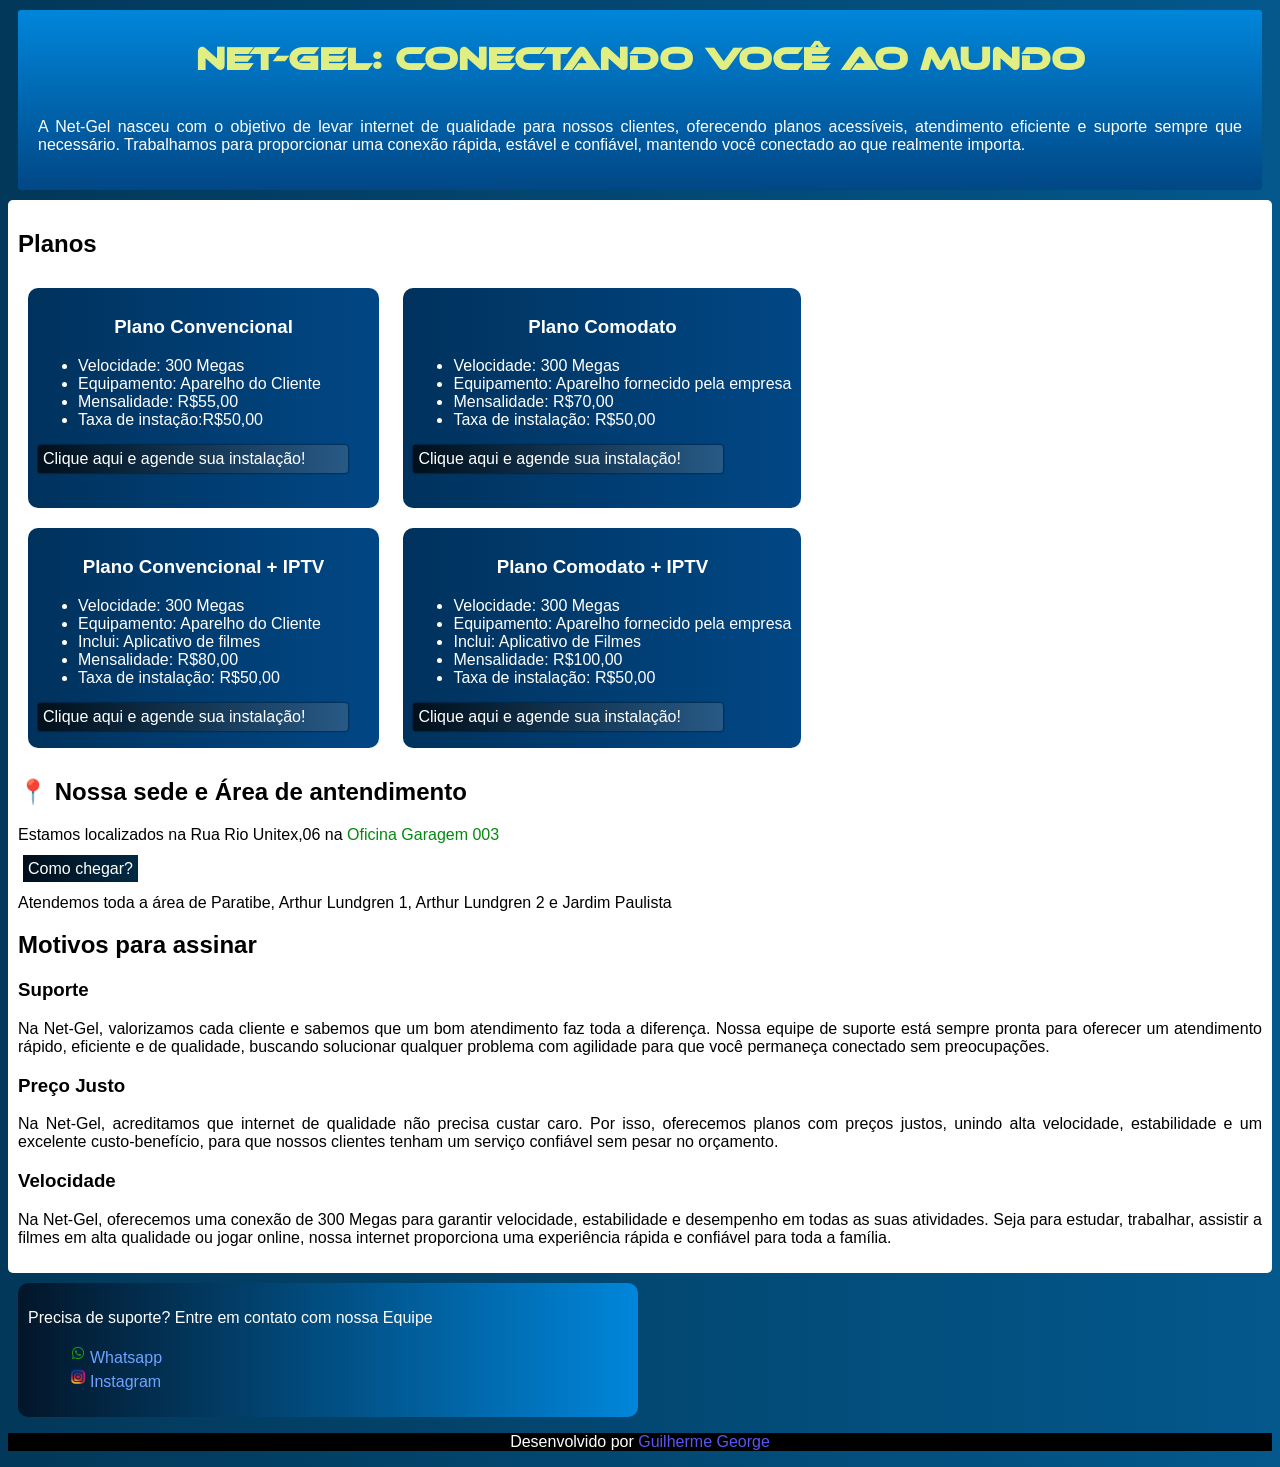
<file: index.html>
<!DOCTYPE html>
<html lang="pt-br">
<head>
    <meta charset="UTF-8">
    <meta name="viewport" content="width=device-width, initial-scale=1.0">
    <title>NetGel</title>
    <link rel="stylesheet" href="netgel01.css">
    <link rel="shortcut icon" href="favicon.ico" type="imagens/netgel.png">
    
</head>
<body>
    <header>
        <h1 style="color: #e1ee83;">Net-Gel: Conectando você ao mundo</h1>
        <p>A Net-Gel nasceu com o objetivo de levar internet de qualidade para nossos clientes, oferecendo planos acessíveis, atendimento eficiente e suporte sempre que necessário. Trabalhamos para proporcionar uma conexão rápida, estável e confiável, mantendo você conectado ao que realmente importa.</p>
    </header>
    <main>
        <h2>Planos</h2>
        <div class="convencional">
            <h3>Plano Convencional</h3>
            <ul>
                <li>Velocidade: 300 Megas</li>
                <li>Equipamento: Aparelho do Cliente</li>
                <li>Mensalidade: R$55,00</li>
                <li>Taxa de instação:R$50,00</li>
            </ul>
            <a href="https://wa.me/5581988212960" target="_blank">
                <p class="agendar">Clique aqui e agende sua instalação!</p>
            </a>
        </div>
        <div class="comodato">
            <h3>Plano Comodato</h3>
            <ul>
                <li>Velocidade: 300 Megas</li>
                <li>Equipamento: Aparelho fornecido pela empresa</li>
                <li>Mensalidade: R$70,00</li>
                <li>Taxa de instalação: R$50,00</li>
            </ul>
            <a href="https://wa.me/5581988212960" target="_blank">
                <p class="agendar">Clique aqui e agende sua instalação!</p>
            </a>
        </div> <br>
        <div class="convencional-iptv">
            <h3>Plano Convencional + IPTV</h3>
            <ul>
                <li>Velocidade: 300 Megas</li>
                <li>Equipamento: Aparelho do Cliente</li>
                <li>Inclui: Aplicativo de filmes</li>
                <li>Mensalidade: R$80,00</li>
                <li>Taxa de instalação: R$50,00</li>
            </ul>
            <a href="https://wa.me/5581988212960" target="_blank">
                <p class="agendar">Clique aqui e agende sua instalação!</p>
            </a>
        </div>
        <div class="comodato-iptv">
            <h3>Plano Comodato + IPTV</h3>
            <ul>
                <li>Velocidade: 300 Megas</li>
                <li>Equipamento: Aparelho fornecido pela empresa</li>
                <li>Inclui: Aplicativo de Filmes</li>
                <li>Mensalidade: R$100,00</li>
                <li>Taxa de instalação: R$50,00</li>
            </ul>
            <a href="https://wa.me/5581988212960" target="_blank">
                <p class="agendar">Clique aqui e agende sua instalação!</p>
            </a>
        </div>
        <h2>📍 Nossa sede e Área de antendimento</h2>
            <p>Estamos localizados na Rua Rio Unitex,06 na <a href="oficina.html" class="oficina">Oficina Garagem 003</a></p>
            <p><a href="https://www.google.com/maps/place/Oficina+Garagem+03+Centro+Automotivo/@-7.9380805,-34.9029855,17z/data=!3m1!4b1!4m6!3m5!1s0x7ab17014838fa37:0x67669727f932f3e9!8m2!3d-7.9380858!4d-34.9004106!16s%2Fg%2F11w9k8rzg8?entry=ttu&g_ep=EgoyMDI2MDcyMC4wIKXMDSoASAFQAw%3D%3D" target="_blank" class="localizacao">Como chegar?</a></p>
            <p>Atendemos toda a área de Paratibe, Arthur Lundgren 1, Arthur Lundgren 2 e Jardim Paulista</p>
       <h2>Motivos para assinar</h2>
            <h3>Suporte</h3>
            <p>Na Net-Gel, valorizamos cada cliente e sabemos que um bom atendimento faz toda a diferença. Nossa equipe de suporte está sempre pronta para oferecer um atendimento rápido, eficiente e de qualidade, buscando solucionar qualquer problema com agilidade para que você permaneça conectado sem preocupações.</p>
            <h3>Preço Justo</h3>
            <p>Na Net-Gel, acreditamos que internet de qualidade não precisa custar caro. Por isso, oferecemos planos com preços justos, unindo alta velocidade, estabilidade e um excelente custo-benefício, para que nossos clientes tenham um serviço confiável sem pesar no orçamento.</p>
            <h3>Velocidade</h3>
            <p>Na Net-Gel, oferecemos uma conexão de 300 Megas para garantir velocidade, estabilidade e desempenho em todas as suas atividades. Seja para estudar, trabalhar, assistir a filmes em alta qualidade ou jogar online, nossa internet proporciona uma experiência rápida e confiável para toda a família.</p>
    </main>
    <footer>
        <p>Precisa de suporte? Entre em contato com nossa Equipe</p>
        <ul class="contato">
            <li>
                <img src="imagens/icone.whatsapp.png" alt="icone-whatsap"><a href="https://wa.me/5581988212960" target="_blank" class="whatsapp">Whatsapp</a></img>
            </li>
            <li>
                <img src="imagens/icone-instagram.png" alt="icone-instagram"><a href="https://www.instagram.com/provedornetgel/" target="_blank">Instagram</a></img>
            </li>
        </ul>
    </footer>
    <p class="creditos">Desenvolvido por <a href="#">Guilherme George</a></p>
</body>
</html>
</file>
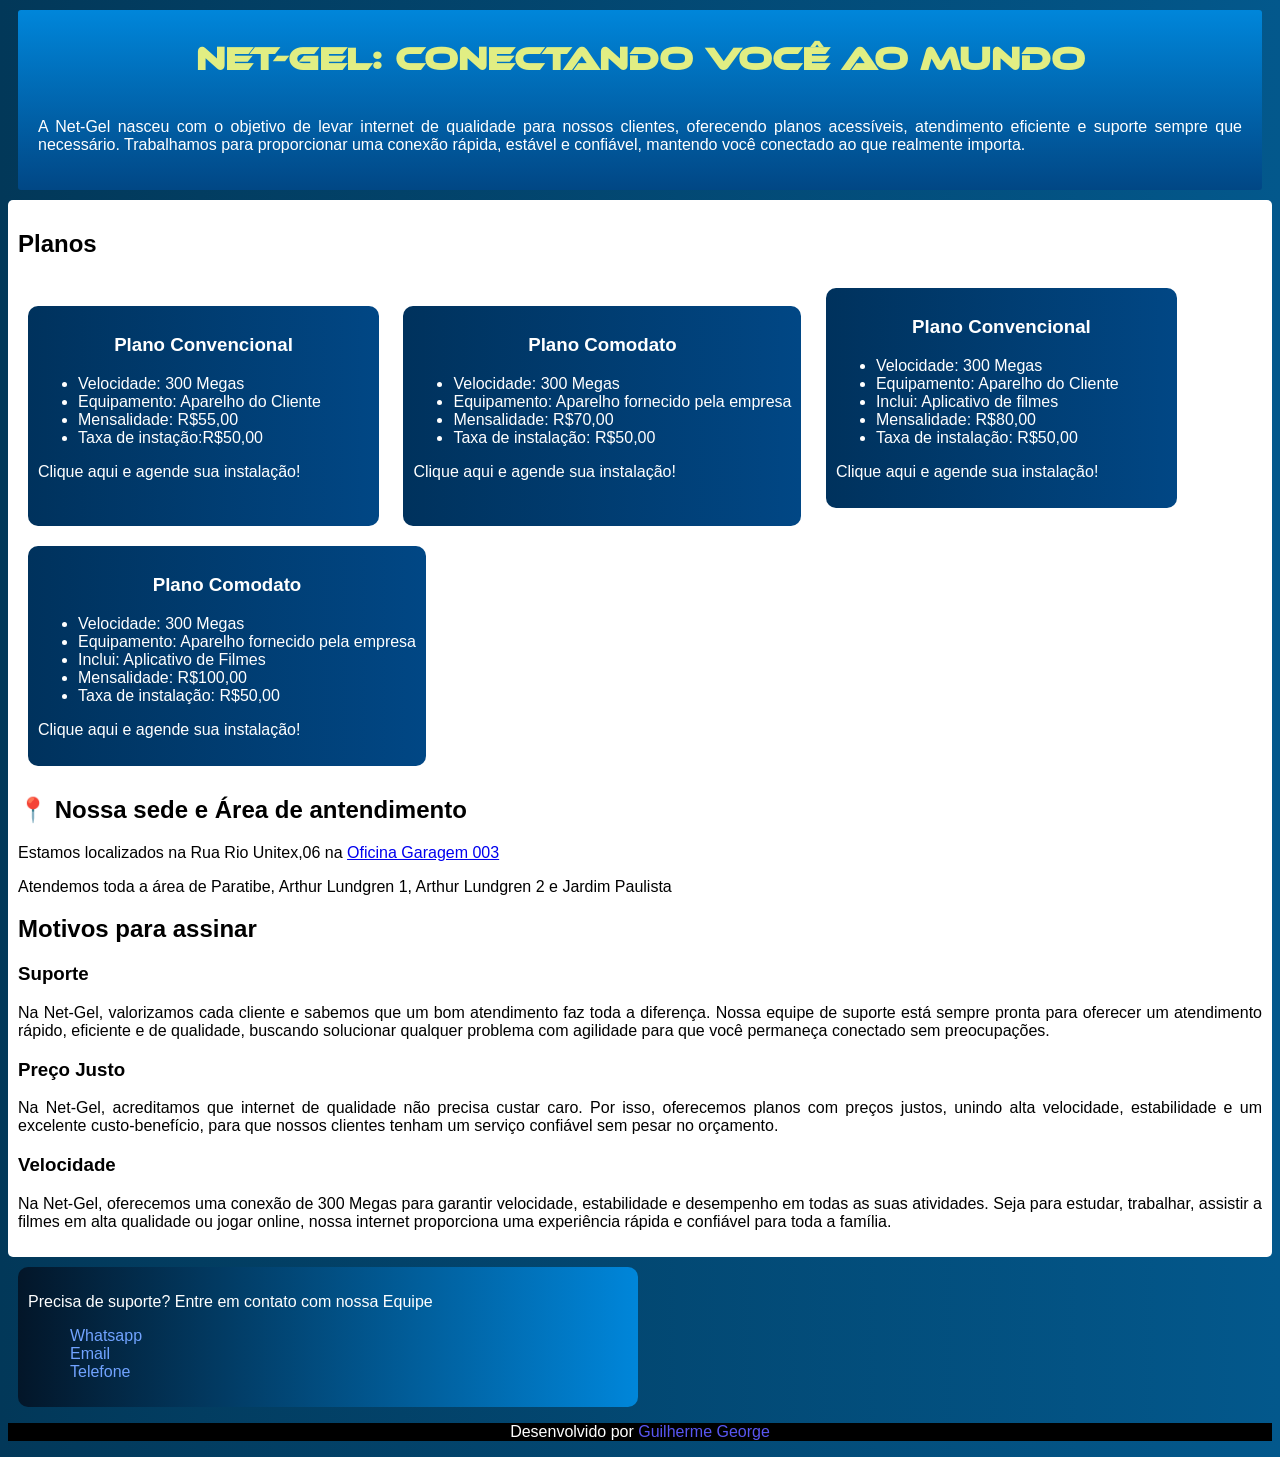
<file: index.html.html>
<!DOCTYPE html>
<html lang="pt-br">
<head>
    <meta charset="UTF-8">
    <meta name="viewport" content="width=device-width, initial-scale=1.0">
    <title>NetGel</title>
    <link rel="stylesheet" href="netgel01.css">
    
</head>
<body>
    <header>
        <h1 style="color: #e1ee83;">Net-Gel: Conectando você ao mundo</h1>
        <p>A Net-Gel nasceu com o objetivo de levar internet de qualidade para nossos clientes, oferecendo planos acessíveis, atendimento eficiente e suporte sempre que necessário. Trabalhamos para proporcionar uma conexão rápida, estável e confiável, mantendo você conectado ao que realmente importa.</p>
    </header>
    <main>
        <h2>Planos</h2>
        <div class="convencional">
            <h3>Plano Convencional</h3>
            <ul>
                <li>Velocidade: 300 Megas</li>
                <li>Equipamento: Aparelho do Cliente</li>
                <li>Mensalidade: R$55,00</li>
                <li>Taxa de instação:R$50,00</li>
            </ul>
            <a href="#">
                <p>Clique aqui e agende sua instalação!</p>
            </a>
        </div>
        <div class="comodato">
            <h3>Plano Comodato</h3>
            <ul>
                <li>Velocidade: 300 Megas</li>
                <li>Equipamento: Aparelho fornecido pela empresa</li>
                <li>Mensalidade: R$70,00</li>
                <li>Taxa de instalação: R$50,00</li>
            </ul>
            <a href="#">
                <p>Clique aqui e agende sua instalação!</p>
            </a>
        </div>
        <div class="convencional-iptv">
            <h3>Plano Convencional</h3>
            <ul>
                <li>Velocidade: 300 Megas</li>
                <li>Equipamento: Aparelho do Cliente</li>
                <li>Inclui: Aplicativo de filmes</li>
                <li>Mensalidade: R$80,00</li>
                <li>Taxa de instalação: R$50,00</li>
            </ul>
            <a href="#">
                <p>Clique aqui e agende sua instalação!</p>
            </a>
        </div>
        <div class="comodato-iptv">
            <h3>Plano Comodato</h3>
            <ul>
                <li>Velocidade: 300 Megas</li>
                <li>Equipamento: Aparelho fornecido pela empresa</li>
                <li>Inclui: Aplicativo de Filmes</li>
                <li>Mensalidade: R$100,00</li>
                <li>Taxa de instalação: R$50,00</li>
            </ul>
            <a href="#">
                <p>Clique aqui e agende sua instalação!</p>
            </a>
        </div>
        <h2>📍 Nossa sede e Área de antendimento</h2>
            <p>Estamos localizados na Rua Rio Unitex,06 na <a href="oficina.html">Oficina Garagem 003</a></p>
            <p>Atendemos toda a área de Paratibe, Arthur Lundgren 1, Arthur Lundgren 2 e Jardim Paulista</p>
       <h2>Motivos para assinar</h2>
            <h3>Suporte</h3>
            <p>Na Net-Gel, valorizamos cada cliente e sabemos que um bom atendimento faz toda a diferença. Nossa equipe de suporte está sempre pronta para oferecer um atendimento rápido, eficiente e de qualidade, buscando solucionar qualquer problema com agilidade para que você permaneça conectado sem preocupações.</p>
            <h3>Preço Justo</h3>
            <p>Na Net-Gel, acreditamos que internet de qualidade não precisa custar caro. Por isso, oferecemos planos com preços justos, unindo alta velocidade, estabilidade e um excelente custo-benefício, para que nossos clientes tenham um serviço confiável sem pesar no orçamento.</p>
            <h3>Velocidade</h3>
            <p>Na Net-Gel, oferecemos uma conexão de 300 Megas para garantir velocidade, estabilidade e desempenho em todas as suas atividades. Seja para estudar, trabalhar, assistir a filmes em alta qualidade ou jogar online, nossa internet proporciona uma experiência rápida e confiável para toda a família.</p>
    </main>
    <footer>
        <p>Precisa de suporte? Entre em contato com nossa Equipe</p>
        <ul>
            <li><a href="https://wa.me/81988212960" target="_blank">Whatsapp</a></li>
            <li><a href="mailto:provedornetgel@gmail.com" target="_blank">Email</a></li>
            <li><a href="#">Telefone</a></li>
        </ul>
    </footer>
    <p class="creditos">Desenvolvido por <a href="#">Guilherme George</a></p>
</body>
</html>
</file>
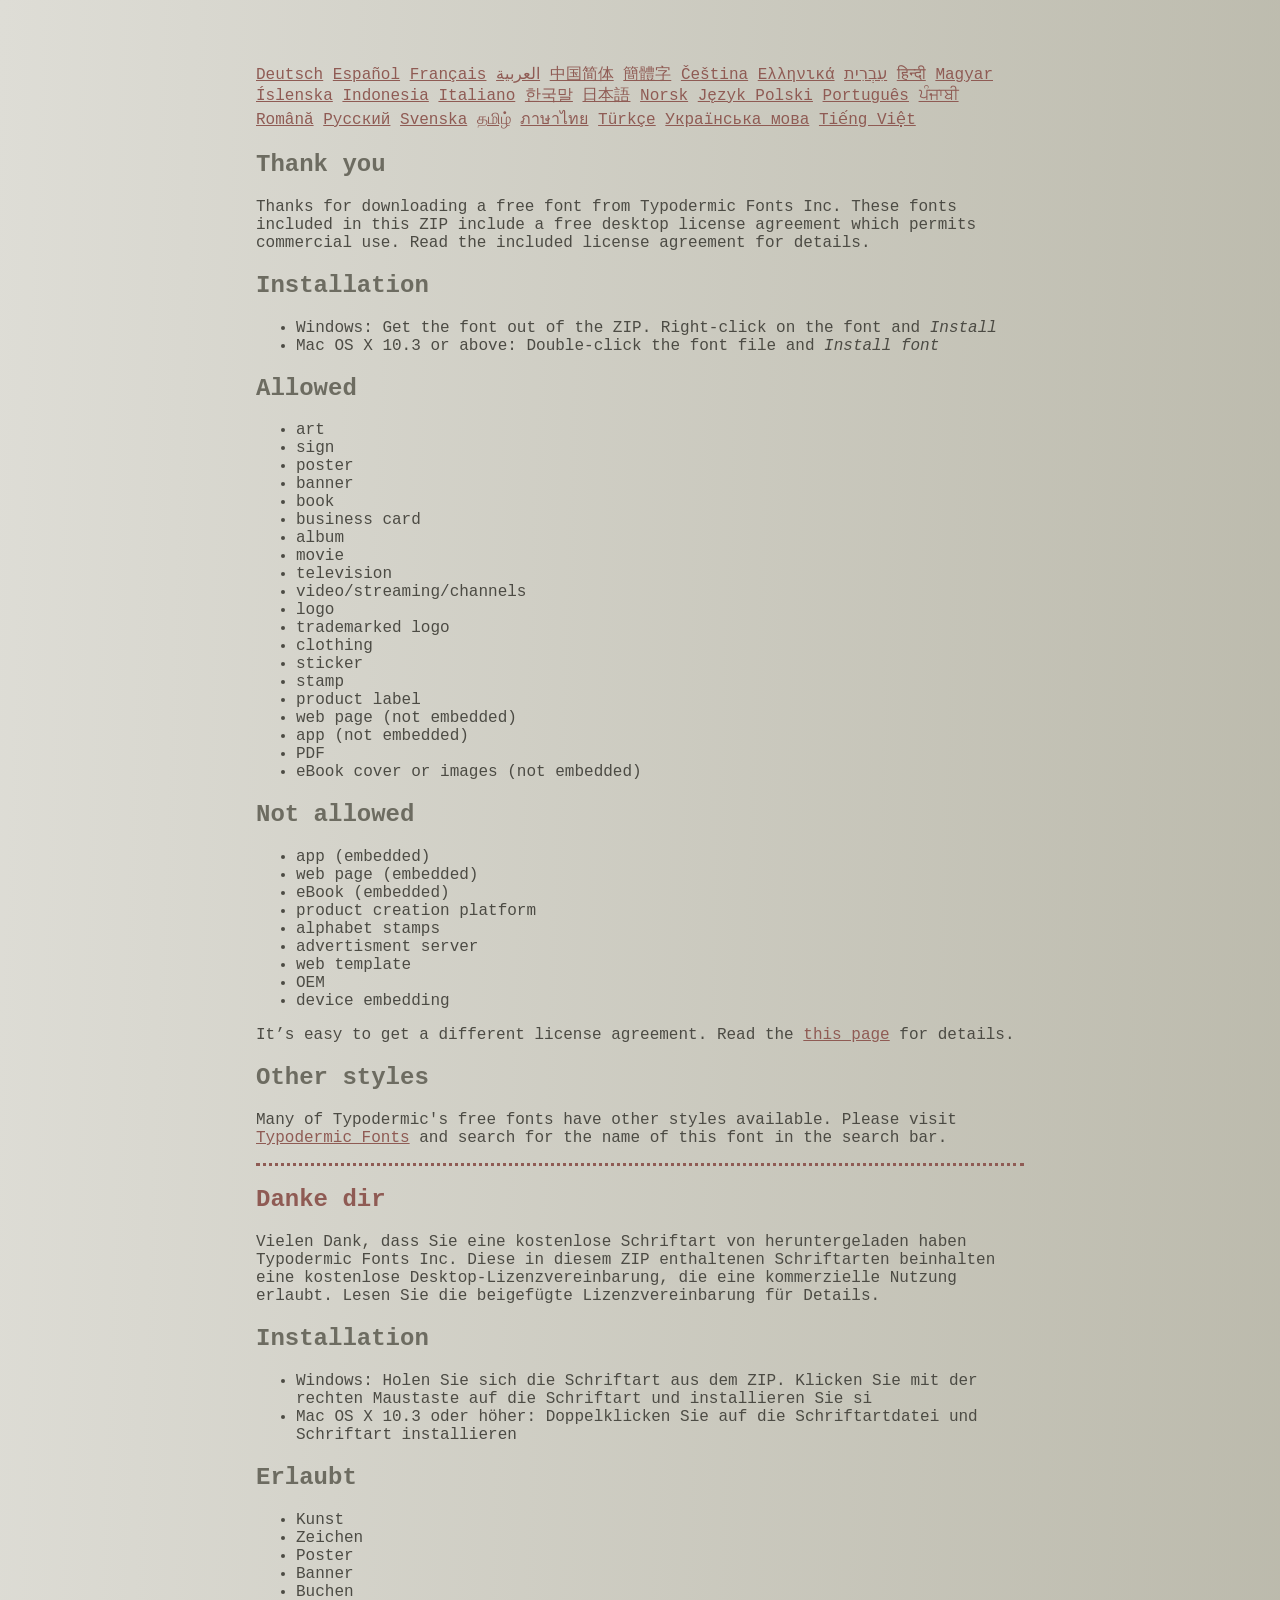
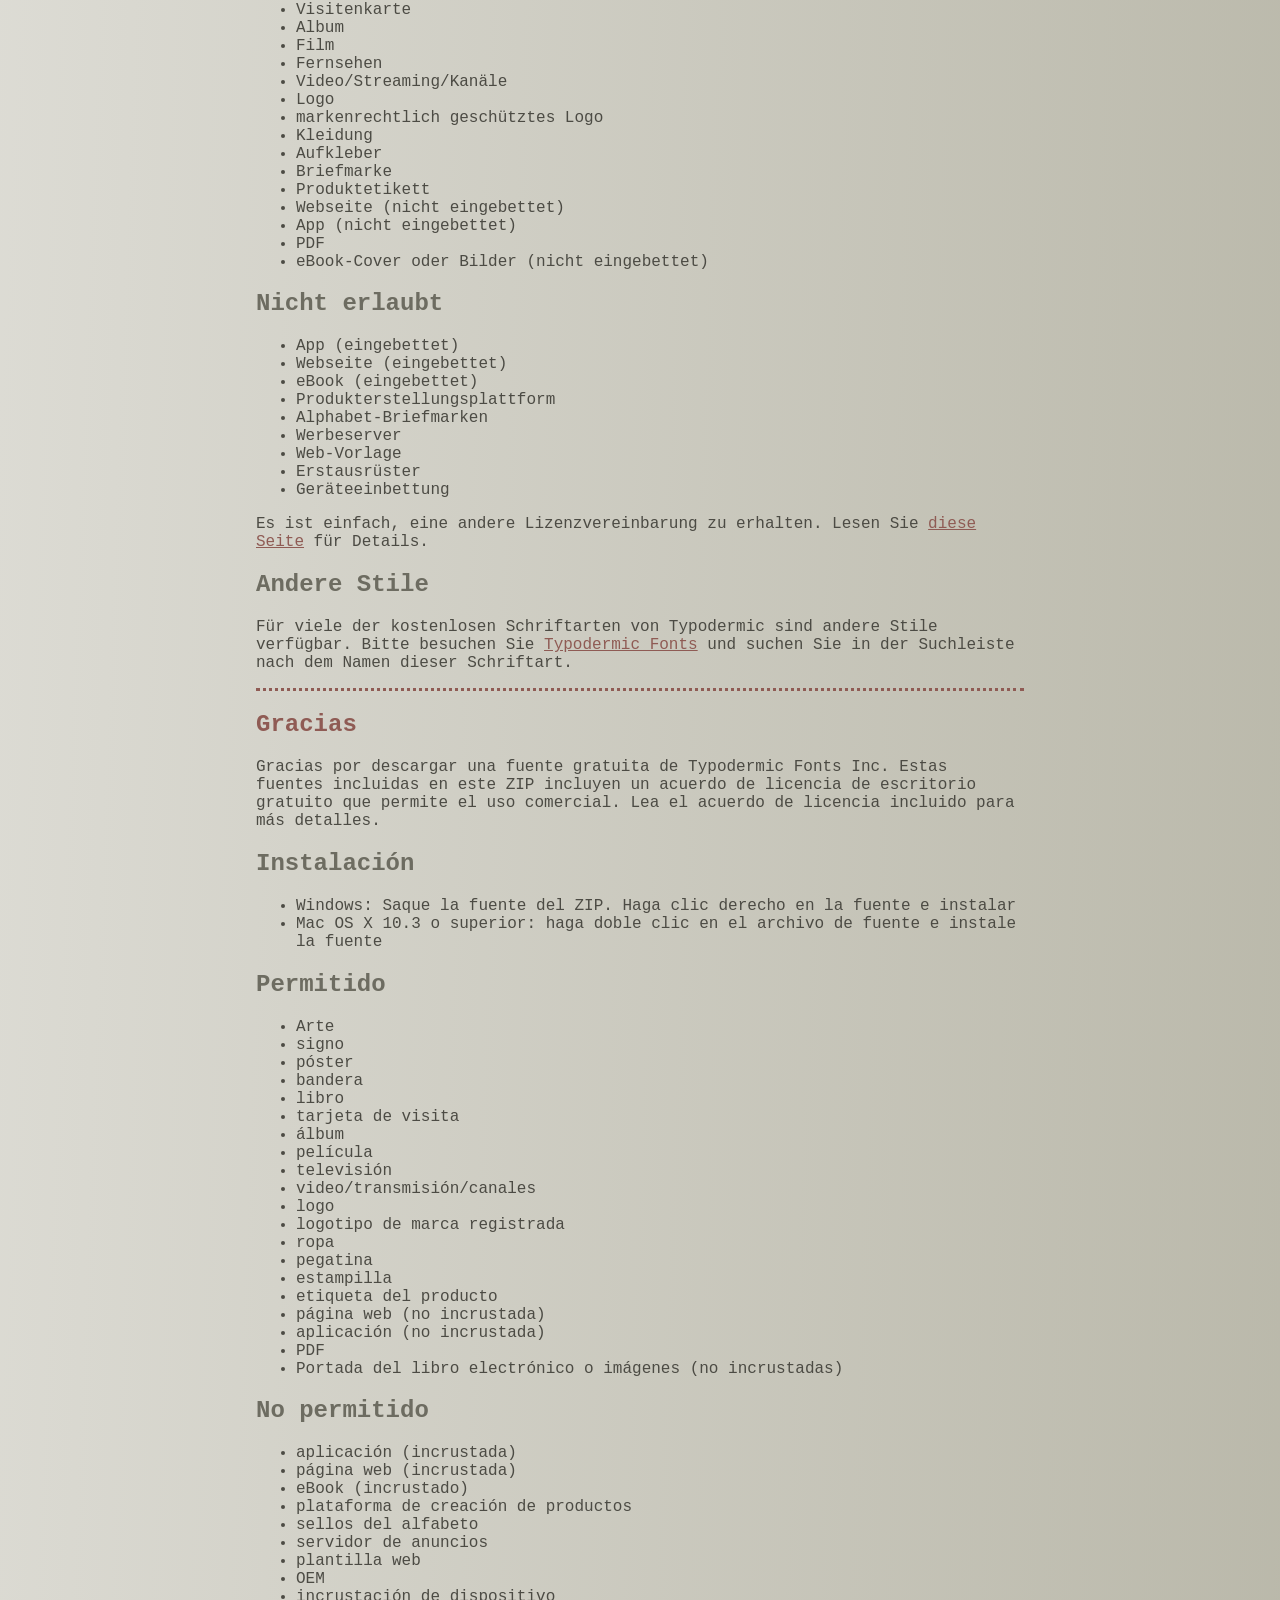
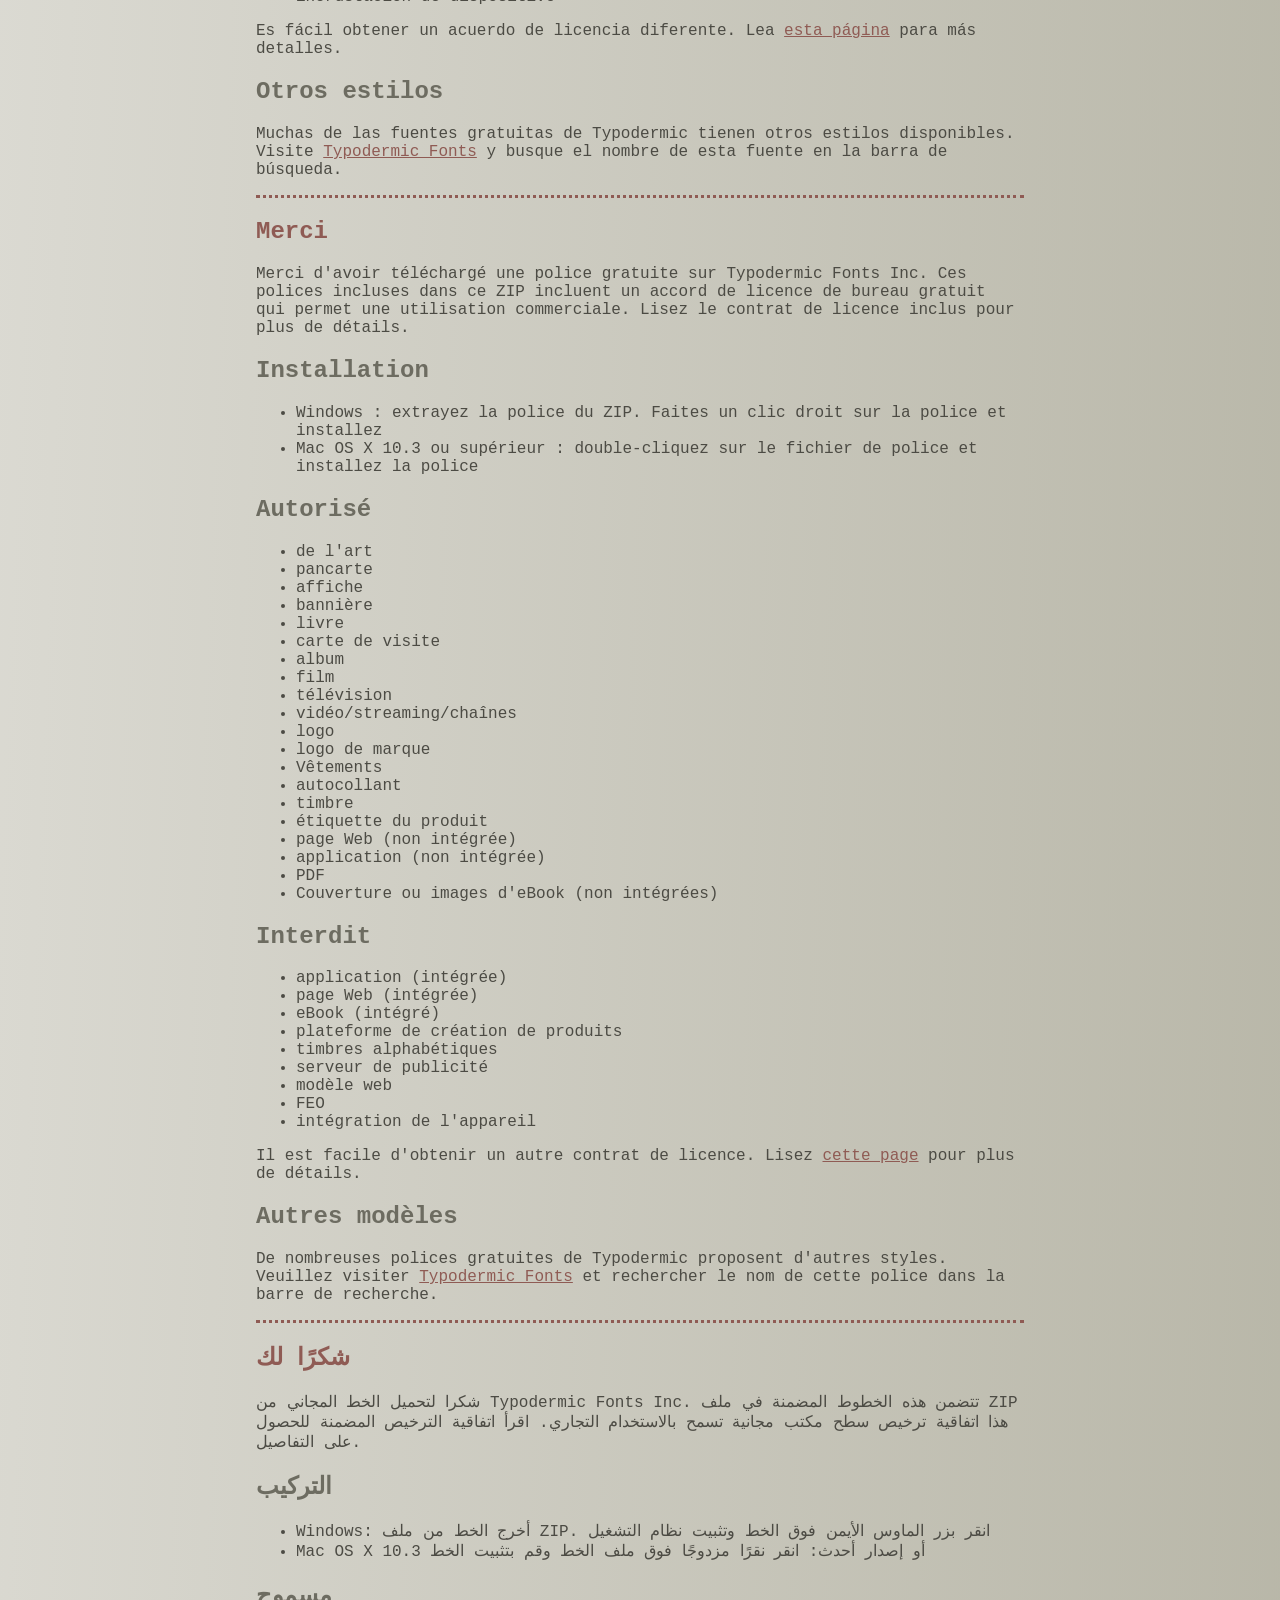
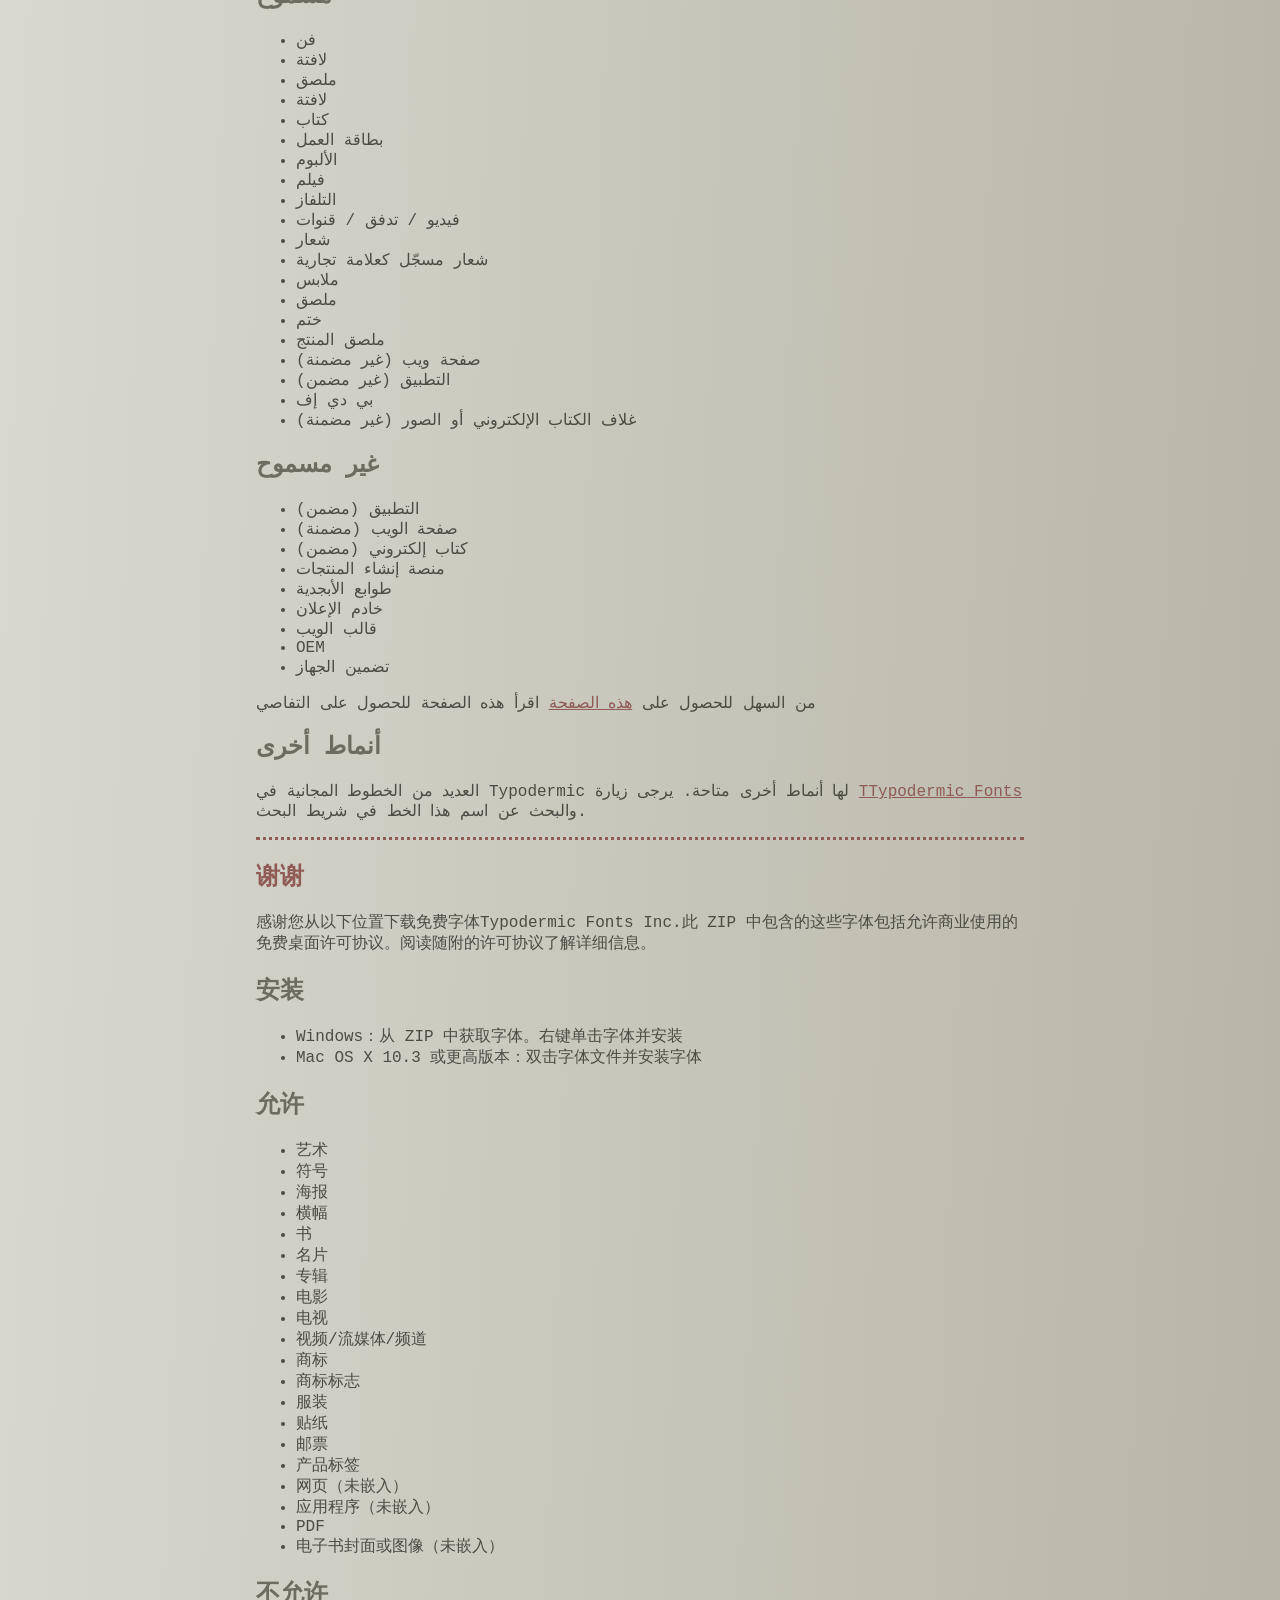
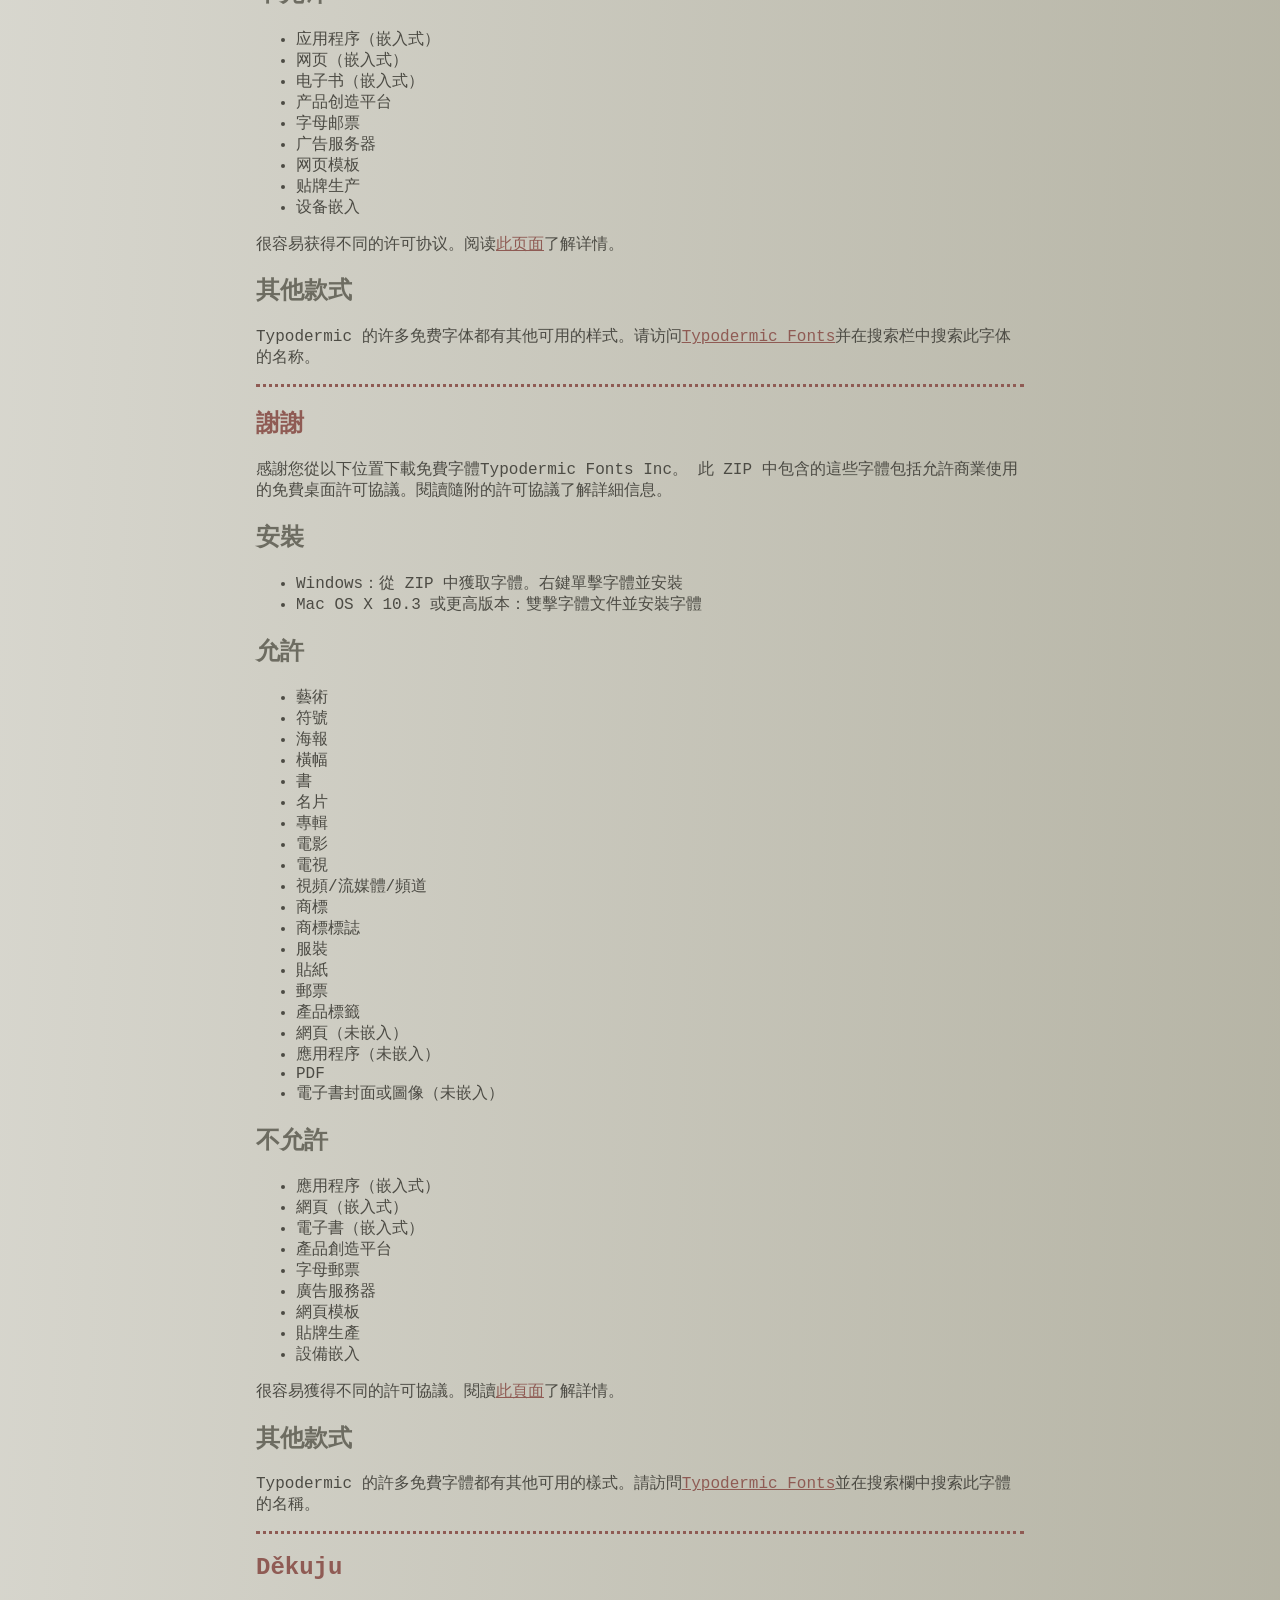
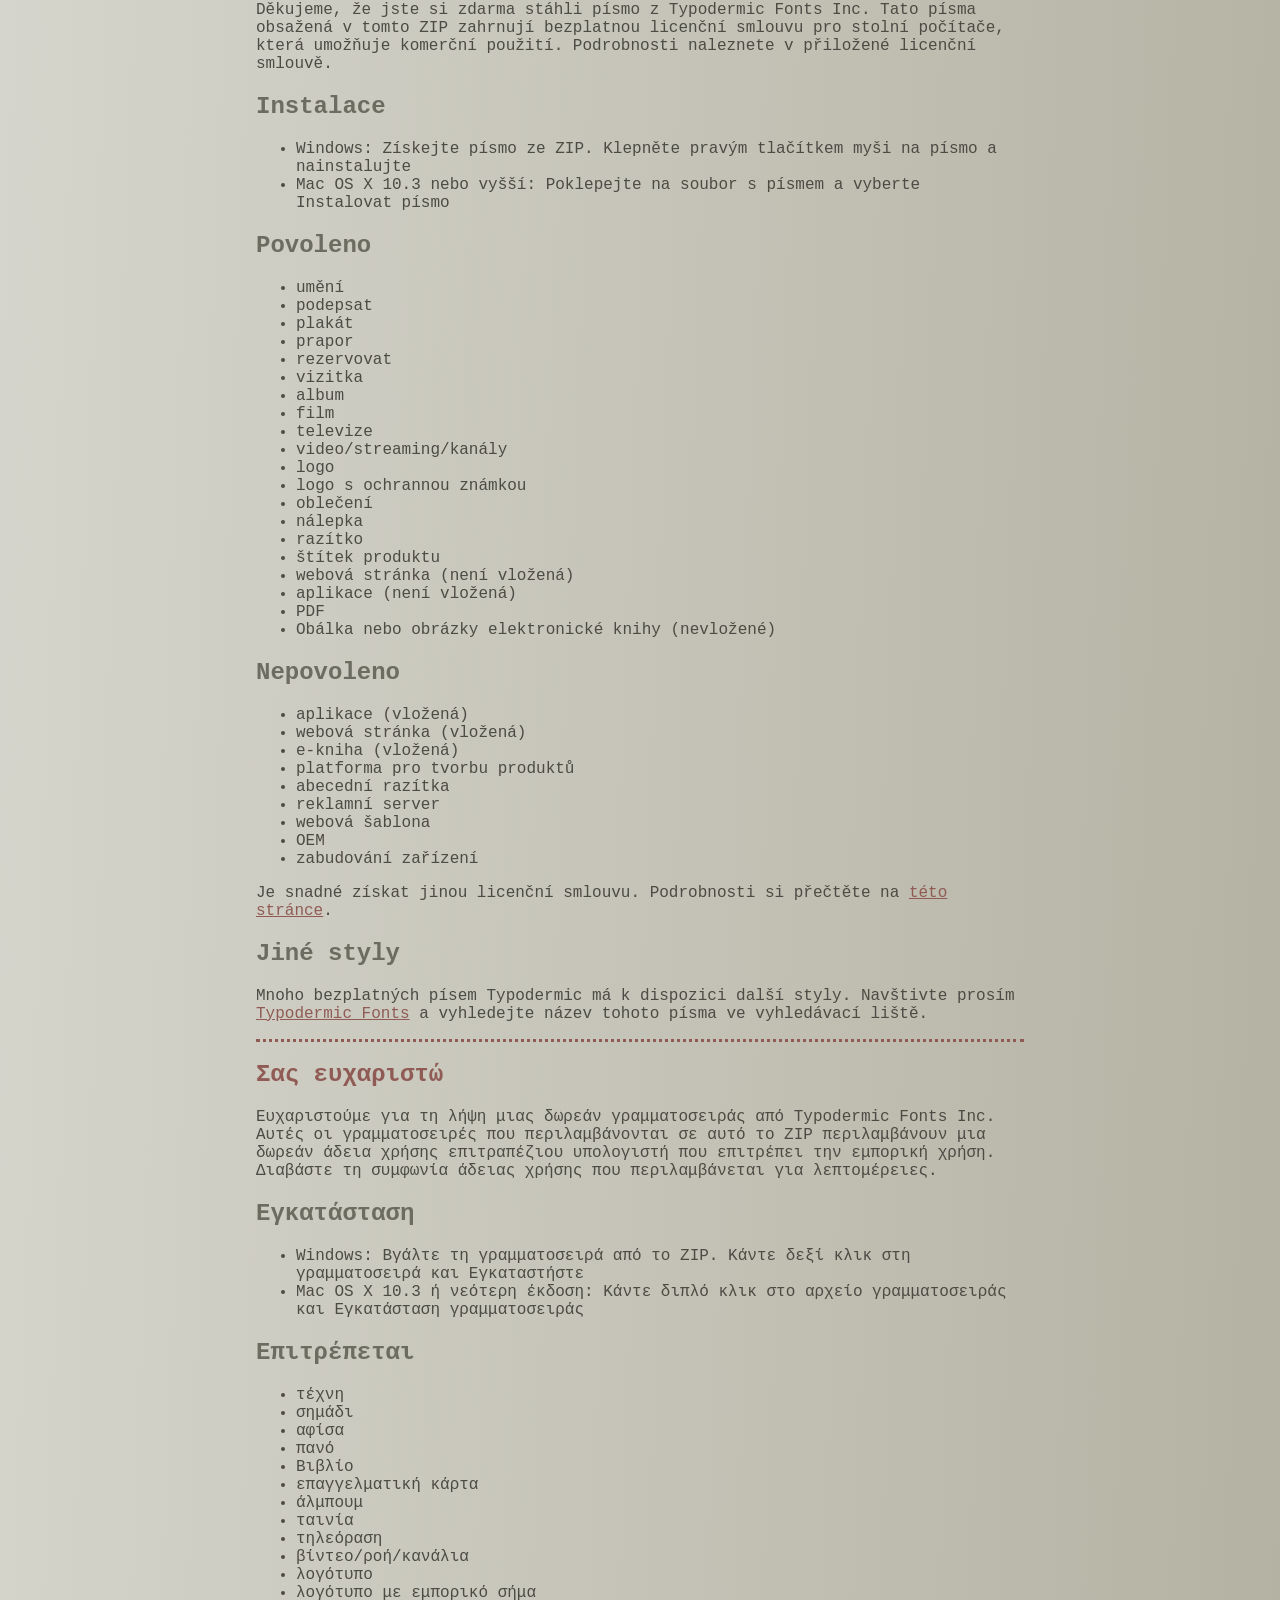
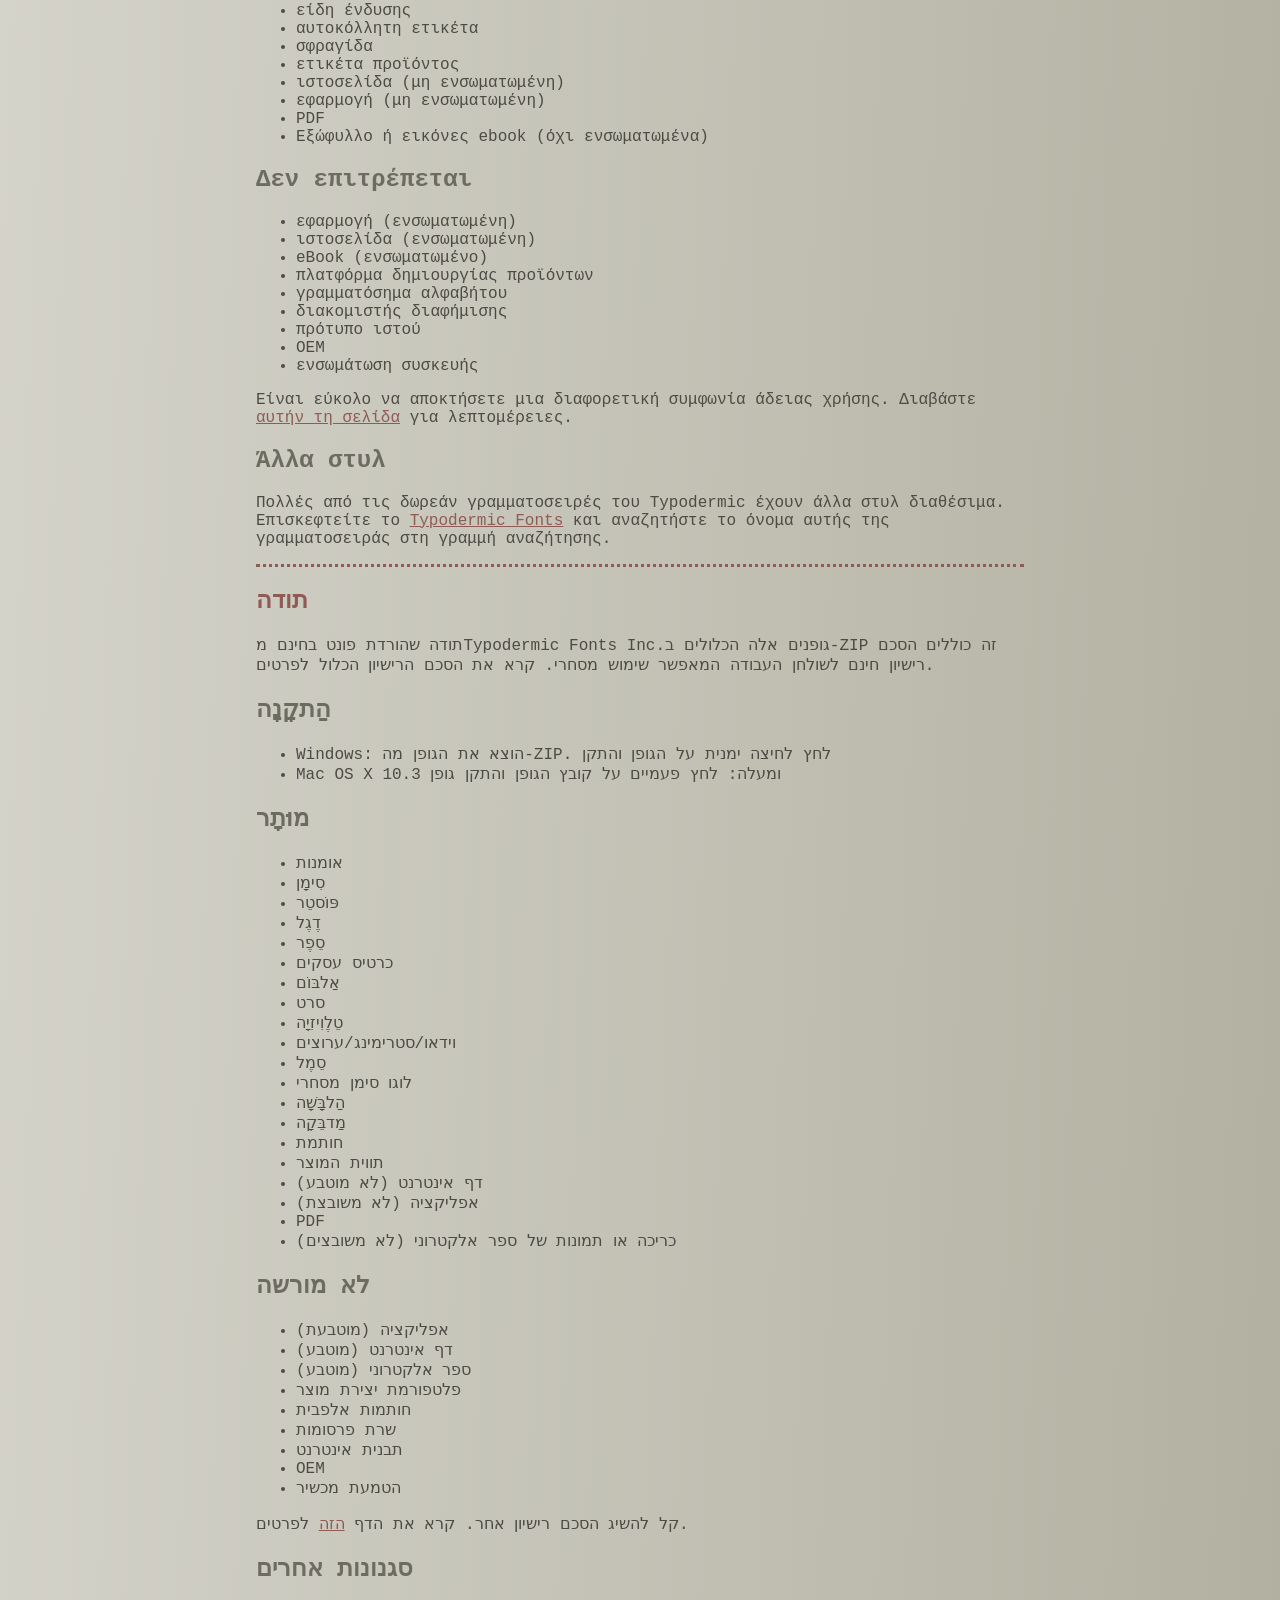
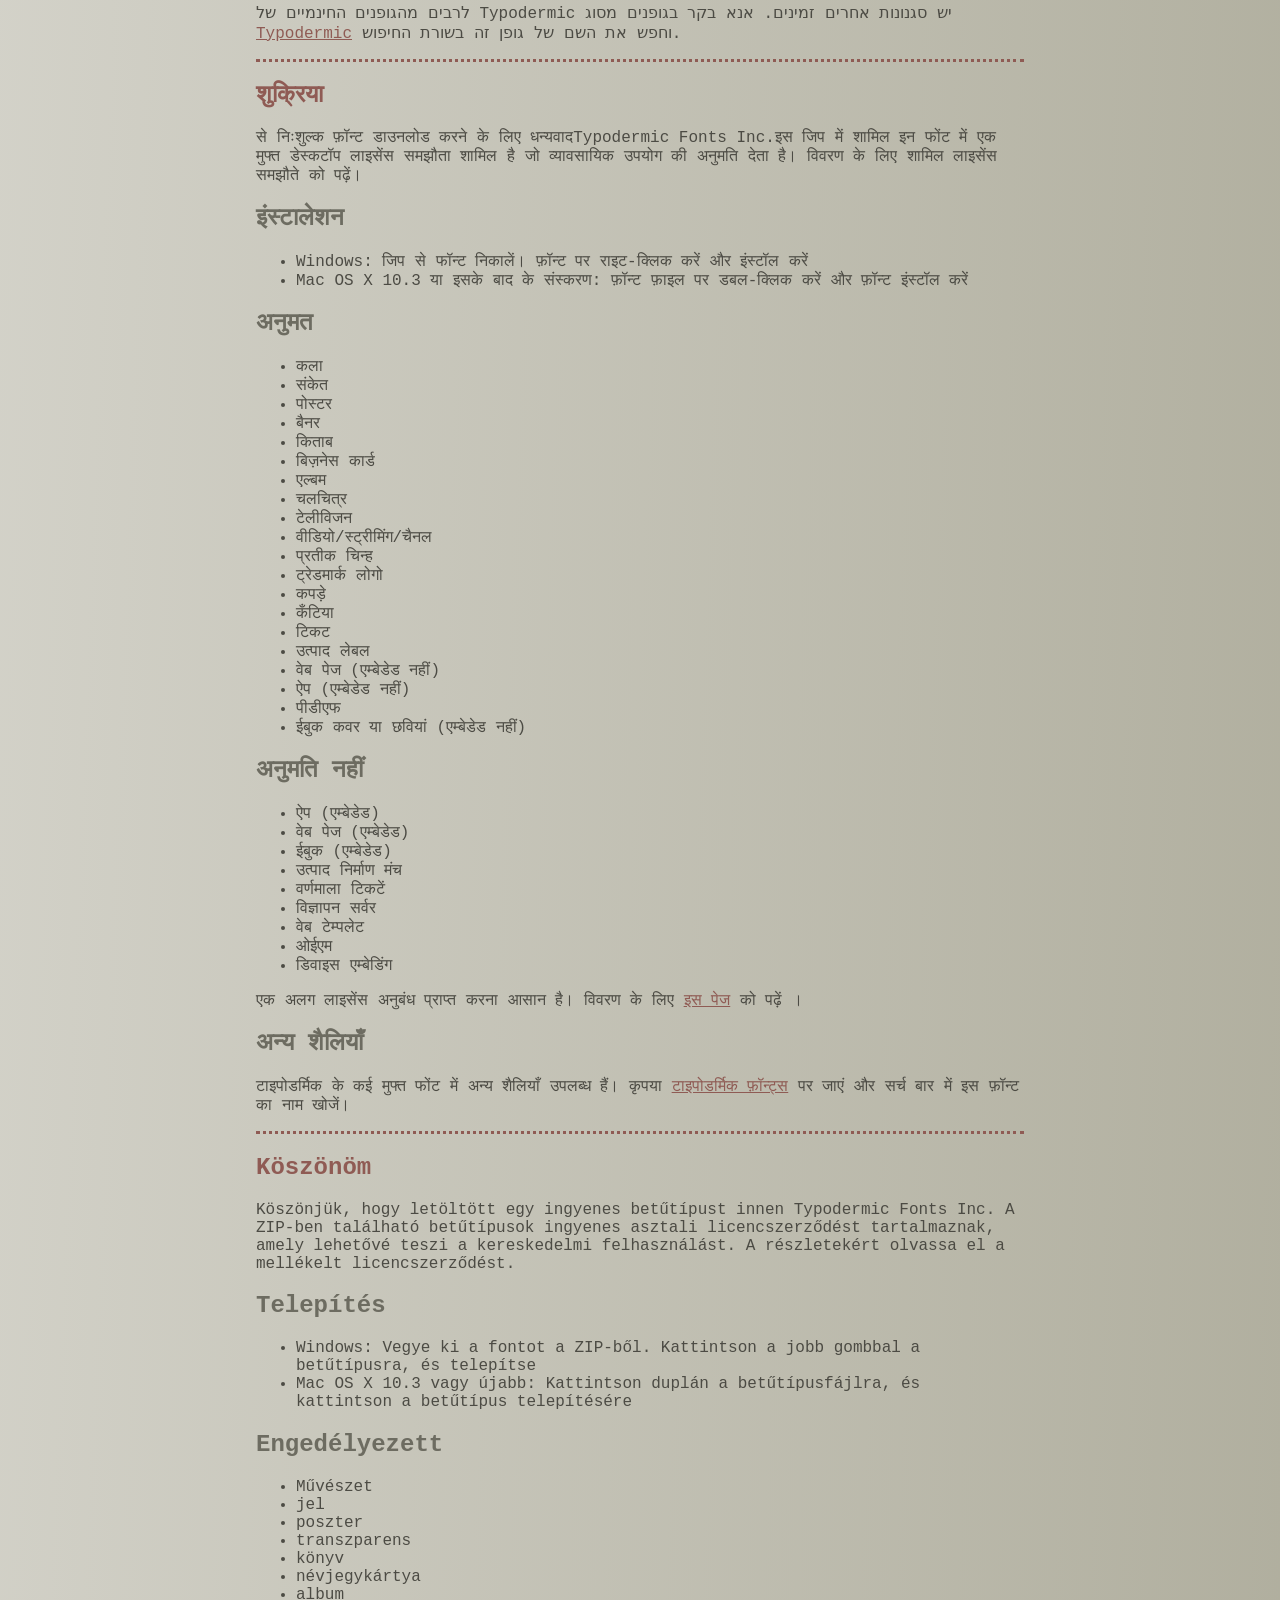
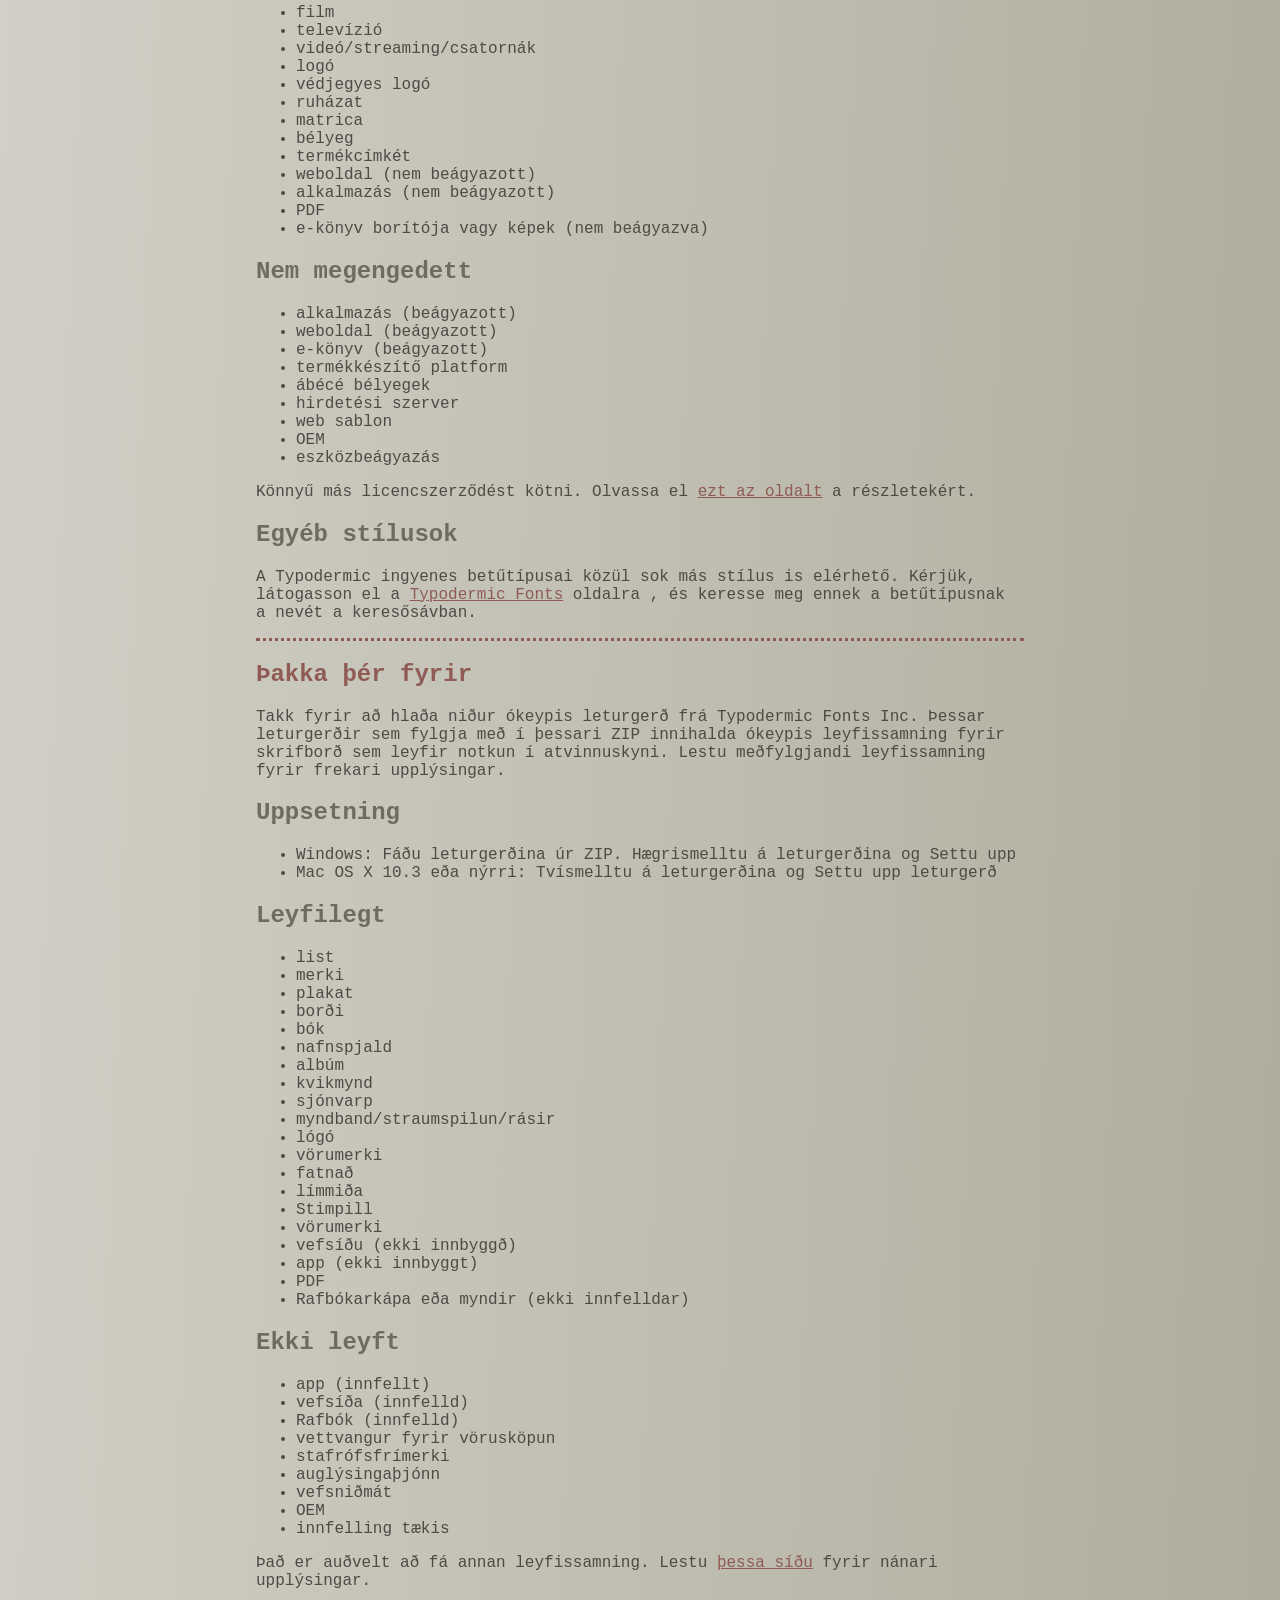
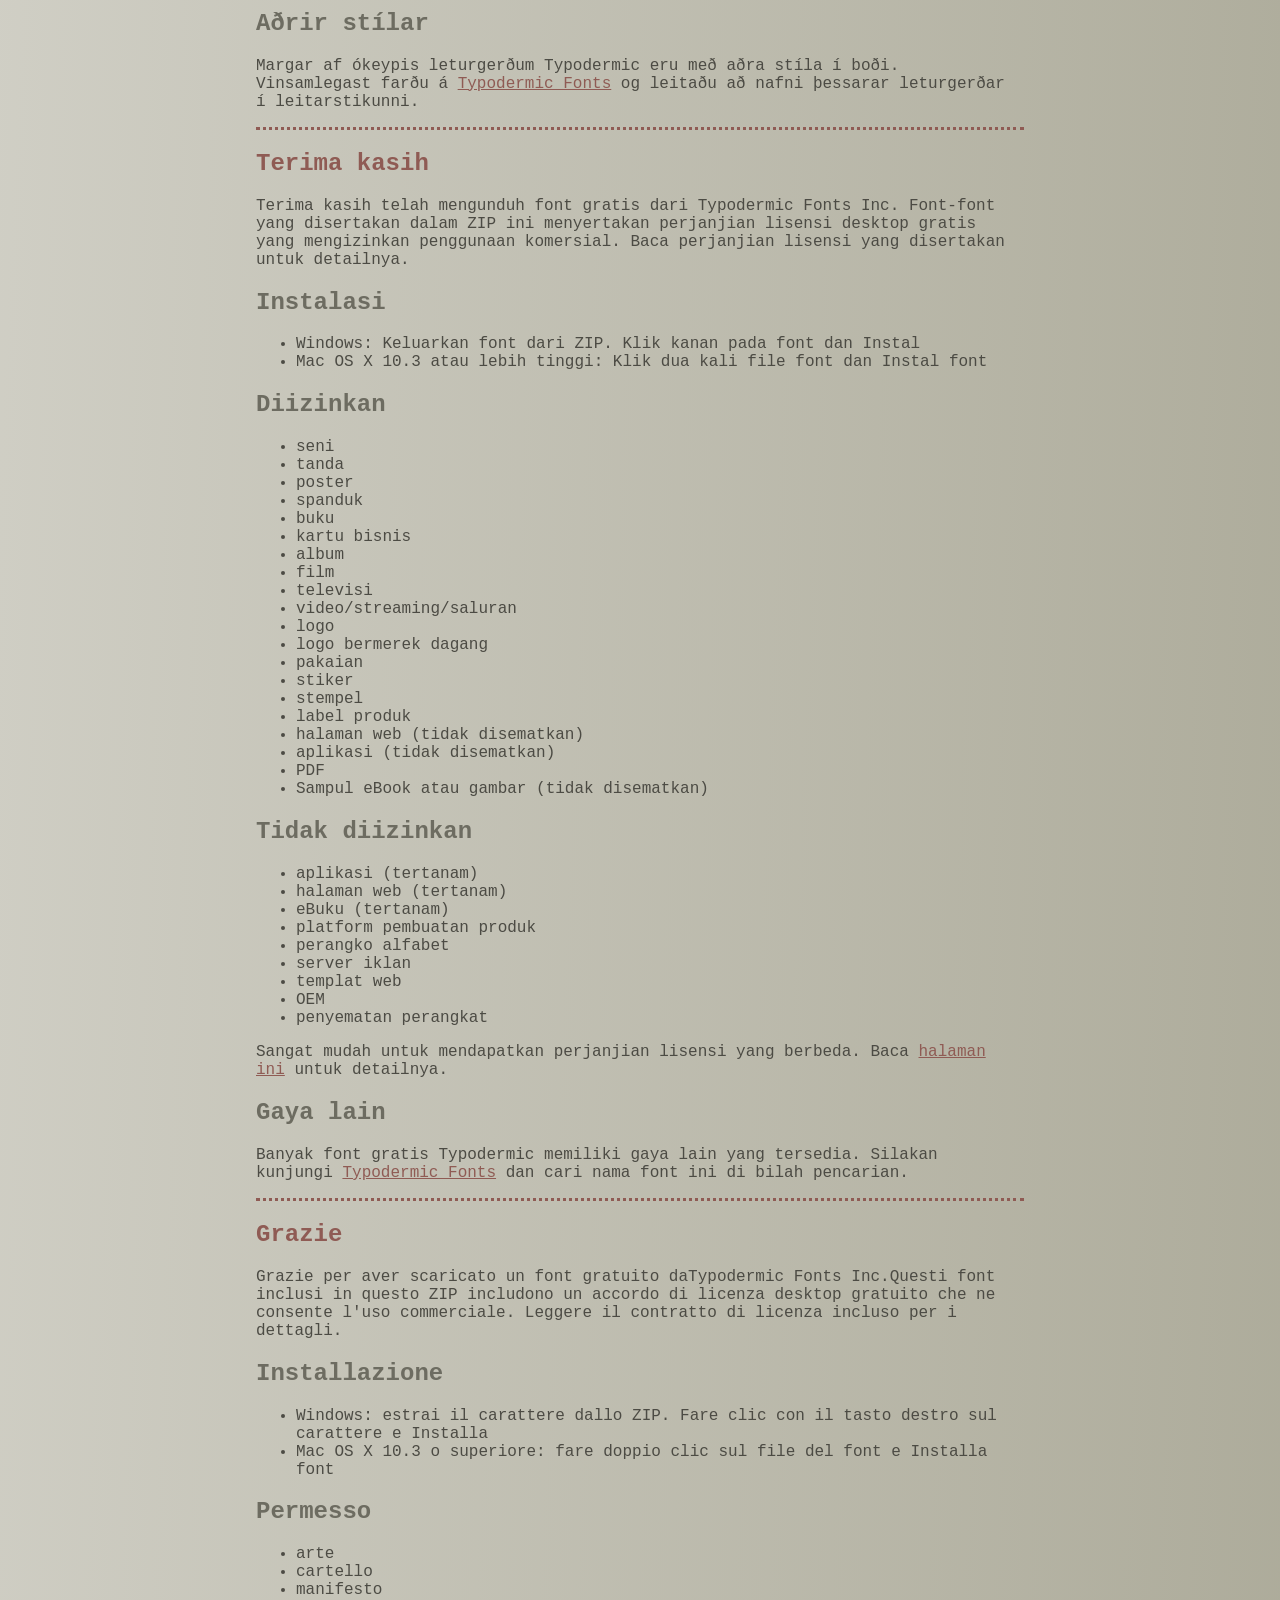
<file: read-this.html>
<head>
<meta http-equiv="Content-Type" content="text/html; charset=utf-8">
<title>Typodermic Fonts Inc. Free Font Instructions 2023</title>
<style type="text/css">
body {margin:30px 20% 120px 20%; padding:0px; font-family:Consolas, Courier, sans-serif; color:#4c4b44; background-color:#c2c1b3;
/* IE10 Consumer Preview */ 
background-image: -ms-linear-gradient(top left, #DEDDD6 0%, #9D9B87 100%);
/* Mozilla Firefox */ 
background-image: -moz-linear-gradient(top left, #DEDDD6 0%, #9D9B87 100%);
/* Opera */ 
background-image: -o-linear-gradient(top left, #DEDDD6 0%, #9D9B87 100%);
/* Webkit (Safari/Chrome 10) */ 
background-image: -webkit-gradient(linear, left top, right bottom, color-stop(0, #DEDDD6), color-stop(1, #9D9B87));
/* Webkit (Chrome 11+) */ 
background-image: -webkit-linear-gradient(top left, #DEDDD6 0%, #9D9B87 100%);
/* W3C Markup, IE10 Release Preview */ 
background-image: linear-gradient(to bottom right, #DEDDD6 0%, #9D9B87 100%);
	}
h2 {color:#6d6c61;}
a {color:#8f5b54;}
a:hover {color:#ffffff; background-color:#9a998c;}
hr.dotted {border: 0; border-top: 3px dotted #8f5b54;}
</style>
</head>

<body>

<br>

<p translate="no">
<a href="#German">Deutsch</a>
<a href="#Spanish">Español</a>
<a href="#French">Français</a>
<a href="#Arabic">العربية</a>
<a href="#Chinese">中国简体</a>
<a href="#Chinese(trad)">簡體字</a>
<a href="#Czech">Čeština</a>
<a href="#Greek">Ελληνικά</a>
<a href="#Hebrew">עִבְרִית</a>
<a href="#Hindi">हिन्दी</a>
<a href="#Hungarian">Magyar</a>
<a href="#Icelandic">Íslenska</a>
<a href="#Indonesian">Indonesia</a>
<a href="#Italian">Italiano</a>
<a href="#Korean">한국말</a>
<a href="#Japanese">日本語</a>
<a href="#Norwegian">Norsk</a>
<a href="#Polish">Język&nbsp;Polski</a>
<a href="#Portuguese">Português</a>
<a href="#Punjabi">ਪੰਜਾਬੀ</a>
<a href="#Romanian">Română</a>
<a href="#Russian">Русский</a>
<a href="#Swedish">Svenska</a>
<a href="#Tamil">தமிழ்</a>
<a href="#Thai">ภาษาไทย</a>
<a href="#Turkish">Türkçe</a>
<a href="#Ukrainian">Українська&nbsp;мова</a>
<a href="#Vietnamese">Tiếng&nbsp;Việt</a>
</p>

<h2>Thank you</h2>

<p>Thanks for downloading a free font from <span translate="no">Typodermic Fonts Inc.</span> These fonts included in this ZIP include a free desktop license agreement which permits commercial use. Read the included license agreement for details.</p>


<h2>Installation</h2>
<ul><li>Windows: Get the font out of the ZIP. Right-click on the font and <em>Install</em><li>Mac OS X 10.3 or above: Double-click the font file and <em>Install font</em></ul>

<h2>Allowed</h2>

<ul>
<li>art</li>
<li>sign</li>
<li>poster</li>
<li>banner</li>
<li>book</li>
<li>business card</li>
<li>album</li>
<li>movie</li>
<li>television</li>
<li>video/streaming/channels</li>
<li>logo</li>
<li>trademarked logo</li>
<li>clothing</li>
<li>sticker</li>
<li>stamp</li>
<li>product label</li>
<li>web page (not embedded)</li>
<li>app (not embedded)</li>
<li>PDF</li>
<li>eBook cover or images (not embedded)</li>
</ul>

<h2>Not allowed</h2>

<ul>
<li>app (embedded)</li>
<li>web page (embedded)</li>
<li>eBook (embedded)</li>
<li>product creation platform</li>
<li>alphabet stamps</li>
<li>advertisment server</li>
<li>web template</li>
<li>OEM</li>
<li>device embedding</li>
</ul>

<p>It&rsquo;s easy to get a different license agreement. Read the <a href="https://typodermicfonts.com/license/">this page</a> for details. </p>

<h2>Other styles</h2>

<p>Many of Typodermic's free fonts have other styles available. Please visit <a href="https://typodermicfonts.com">Typodermic Fonts</a> and search for the name of this font in the search bar.</p>

<hr class="dotted">

<h2><a id="German">Danke dir</a></h2>

<p>Vielen Dank, dass Sie eine kostenlose Schriftart von heruntergeladen haben Typodermic Fonts Inc. Diese in diesem ZIP enthaltenen Schriftarten beinhalten eine kostenlose Desktop-Lizenzvereinbarung, die eine kommerzielle Nutzung erlaubt. Lesen Sie die beigefügte Lizenzvereinbarung für Details.</p>


<h2>Installation</h2>
<ul><li>Windows: Holen Sie sich die Schriftart aus dem ZIP. Klicken Sie mit der rechten Maustaste auf die Schriftart und installieren Sie si<li>Mac OS X 10.3 oder höher: Doppelklicken Sie auf die Schriftartdatei und Schriftart installieren </ul>

<h2>Erlaubt</h2>

<ul>
<li>Kunst</li>
<li>Zeichen</li>
<li>Poster</li>
<li>Banner</li>
<li>Buchen</li>
<li>Visitenkarte</li>
<li>Album</li>
<li>Film</li>
<li>Fernsehen</li>
<li>Video/Streaming/Kanäle</li>
<li>Logo</li>
<li>markenrechtlich geschütztes Logo</li>
<li>Kleidung</li>
<li>Aufkleber</li>
<li>Briefmarke</li>
<li>Produktetikett</li>
<li>Webseite (nicht eingebettet)</li>
<li>App (nicht eingebettet)</li>
<li>PDF</li>
<li>eBook-Cover oder Bilder (nicht eingebettet)</li>
</ul>

<h2>Nicht erlaubt</h2>

<ul>
<li>App (eingebettet)</li>
<li>Webseite (eingebettet)</li>
<li>eBook (eingebettet)</li>
<li>Produkterstellungsplattform</li>
<li>Alphabet-Briefmarken</li>
<li>Werbeserver</li>
<li>Web-Vorlage</li>
<li>Erstausrüster</li>
<li>Geräteeinbettung</li>
</ul>

<p>Es ist einfach, eine andere Lizenzvereinbarung zu erhalten. Lesen Sie <a href="https://typodermicfonts.com/license/">diese Seite</a> für Details.</p>

<h2>Andere Stile</h2>

<p>Für viele der kostenlosen Schriftarten von Typodermic sind andere Stile verfügbar. Bitte besuchen Sie <a href="https://typodermicfonts.com">Typodermic Fonts</a> und suchen Sie in der Suchleiste nach dem Namen dieser Schriftart.</p>


<hr class="dotted">

<h2><a id="Spanish">Gracias</a></h2>

<p>Gracias por descargar una fuente gratuita de Typodermic Fonts Inc. Estas fuentes incluidas en este ZIP incluyen un acuerdo de licencia de escritorio gratuito que permite el uso comercial. Lea el acuerdo de licencia incluido para más detalles.</p>


<h2>Instalación</h2>
<ul><li>Windows: Saque la fuente del ZIP. Haga clic derecho en la fuente e instalar <li>Mac OS X 10.3 o superior: haga doble clic en el archivo de fuente e instale la fuente</ul>

<h2>Permitido</h2>

<ul>
<li>Arte</li>
<li>signo</li>
<li>póster</li>
<li>bandera</li>
<li>libro</li>
<li>tarjeta de visita</li>
<li>álbum</li>
<li>película</li>
<li>televisión</li>
<li>video/transmisión/canales</li>
<li>logo</li>
<li>logotipo de marca registrada</li>
<li>ropa</li>
<li>pegatina</li>
<li>estampilla</li>
<li>etiqueta del producto</li>
<li>página web (no incrustada)</li>
<li>aplicación (no incrustada)</li>
<li>PDF</li>
<li>Portada del libro electrónico o imágenes (no incrustadas)</li>
</ul>


<h2>No permitido</h2>

<ul>
<li>aplicación (incrustada)</li>
<li>página web (incrustada)</li>
<li>eBook (incrustado)</li>
<li>plataforma de creación de productos</li>
<li>sellos del alfabeto</li>
<li>servidor de anuncios</li>
<li>plantilla web</li>
<li>OEM</li>
<li>incrustación de dispositivo</li>
</ul>

<p>Es fácil obtener un acuerdo de licencia diferente. Lea <a href="https://typodermicfonts.com/license/">esta página</a> para más detalles.</p>

<h2>Otros estilos</h2>

<p>Muchas de las fuentes gratuitas de Typodermic tienen otros estilos disponibles. Visite  <a href="https://typodermicfonts.com">Typodermic Fonts</a> y busque el nombre de esta fuente en la barra de búsqueda.</p>


<hr class="dotted">

<h2><a id="French">Merci</a></h2>

<p>Merci d'avoir téléchargé une police gratuite sur Typodermic Fonts Inc. Ces polices incluses dans ce ZIP incluent un accord de licence de bureau gratuit qui permet une utilisation commerciale. Lisez le contrat de licence inclus pour plus de détails.</p>


<h2>Installation</h2>
<ul><li>Windows : extrayez la police du ZIP. Faites un clic droit sur la police et installez<li>Mac OS X 10.3 ou supérieur : double-cliquez sur le fichier de police et installez la police</ul>
  



<h2>Autorisé</h2>

<ul>
<li>de l'art</li>
<li>pancarte</li>
<li>affiche</li>
<li>bannière</li>
<li>livre</li>
<li>carte de visite</li>
<li>album</li>
<li>film</li>
<li>télévision</li>
<li>vidéo/streaming/chaînes</li>
<li>logo</li>
<li>logo de marque</li>
<li>Vêtements</li>
<li>autocollant</li>
<li>timbre</li>
<li>étiquette du produit</li>
<li>page Web (non intégrée)</li>
<li>application (non intégrée)</li>
<li>PDF</li>
<li>Couverture ou images d'eBook (non intégrées)</li>
</ul>
 


<h2>Interdit</h2>

<ul>
<li>application (intégrée)</li>
<li>page Web (intégrée)</li>
<li>eBook (intégré)</li>
<li>plateforme de création de produits</li>
<li>timbres alphabétiques</li>
<li>serveur de publicité</li>
<li>modèle web</li>
<li>FEO</li>
<li>intégration de l'appareil</li>
</ul>

<p>Il est facile d'obtenir un autre contrat de licence. Lisez  <a href="https://typodermicfonts.com/license/">cette page</a> pour plus de détails.</p>

<h2>Autres modèles</h2>

<p>De nombreuses polices gratuites de Typodermic proposent d'autres styles. Veuillez visiter  <a href="https://typodermicfonts.com">Typodermic Fonts</a> et rechercher le nom de cette police dans la barre de recherche.</p>


<hr class="dotted">

<h2><a id="Arabic">شكرًا لك</a></h2>

<p>

شكرا لتحميل الخط المجاني من Typodermic Fonts Inc. تتضمن هذه الخطوط المضمنة في ملف ZIP هذا اتفاقية ترخيص سطح مكتب مجانية تسمح بالاستخدام التجاري. اقرأ اتفاقية الترخيص المضمنة للحصول على التفاصيل.</p>


<h2>التركيب</h2>
<ul><li>Windows: أخرج الخط من ملف ZIP. انقر بزر الماوس الأيمن فوق الخط وتثبيت
    نظام التشغيل <li>Mac OS X 10.3 أو إصدار أحدث: انقر نقرًا مزدوجًا فوق ملف الخط وقم بتثبيت الخط</em></ul>

<h2>مسموح</h2>

<ul>
<li>فن</li>
<li>لافتة</li>
<li>ملصق</li>
<li>لافتة</li>
<li>كتاب</li>
<li>بطاقة العمل</li>
<li>الألبوم</li>
<li>فيلم</li>
<li>التلفاز</li>
<li>فيديو / تدفق / قنوات</li>
<li>شعار</li>
<li>شعار مسجّل كعلامة تجارية</li>
<li>ملابس</li>
<li>ملصق</li>
<li>ختم</li>
<li>ملصق المنتج</li>
<li>صفحة ويب (غير مضمنة)</li>
<li>التطبيق (غير مضمن)</li>
<li>بي دي إف</li>
<li>غلاف الكتاب الإلكتروني أو الصور (غير مضمنة)</li>
</ul>

<h2>غير مسموح</h2>

<ul>
<li>التطبيق (مضمن)</li>
<li>صفحة الويب (مضمنة)</li>
<li>كتاب إلكتروني (مضمن)</li>
<li>منصة إنشاء المنتجات</li>
<li>طوابع الأبجدية</li>
<li>خادم الإعلان</li>
<li>قالب الويب</li>
<li>OEM</li>
<li>تضمين الجهاز</li>
</ul>

<p>من السهل  للحصول على <a href="https://typodermicfonts.com/license/">هذه الصفحة</a>  اقرأ هذه الصفحة للحصول على التفاصي</p>


<h2>أنماط أخرى</h2>

<p>العديد من الخطوط المجانية في Typodermic لها أنماط أخرى متاحة. يرجى زيارة <a href="https://typodermicfonts.com">TTypodermic Fonts</a> والبحث عن اسم هذا الخط في شريط البحث.</p>


<hr class="dotted">

<h2><a id="Chinese">谢谢</a></h2>

<p>感谢您从以下位置下载免费字体Typodermic Fonts Inc.此 ZIP 中包含的这些字体包括允许商业使用的免费桌面许可协议。阅读随附的许可协议了解详细信息。</p>


<h2>安装</h2>
<ul><li>Windows：从 ZIP 中获取字体。右键单击字体并安装<li>Mac OS X 10.3 或更高版本：双击字体文件并安装字体 </ul>

<h2>允许</h2>





<ul>
<li>艺术</li>
<li>符号</li>
<li>海报</li>
<li>横幅</li>
<li>书</li>
<li>名片</li>
<li>专辑</li>
<li>电影</li>
<li>电视</li>
<li>视频/流媒体/频道</li>
<li>商标</li>
<li>商标标志</li>
<li>服装</li>
<li>贴纸</li>
<li>邮票</li>
<li>产品标签</li>
<li>网页（未嵌入）</li>
<li>应用程序（未嵌入）</li>
<li>PDF</li>
<li>电子书封面或图像（未嵌入）</li>
</ul>

<h2>不允许</h2>

<ul>
<li>应用程序（嵌入式）</li>
<li>网页（嵌入式）</li>
<li>电子书（嵌入式）</li>
<li>产品创造平台</li>
<li>字母邮票</li>
<li>广告服务器</li>
<li>网页模板</li>
<li>贴牌生产</li>
<li>设备嵌入</li>
</ul>

<p>很容易获得不同的许可协议。阅读<a href="https://typodermicfonts.com/license/">此页面</a>了解详情。</p>

<h2>其他款式</h2>

<p>Typodermic 的许多免费字体都有其他可用的样式。请访问<a href="https://typodermicfonts.com">Typodermic Fonts</a>并在搜索栏中搜索此字体的名称。</p>


<hr class="dotted">

<h2><a id="Chinese(trad)">謝謝</a></h2>

<p>感謝您從以下位置下載免費字體Typodermic Fonts Inc。 此 ZIP 中包含的這些字體包括允許商業使用的免費桌面許可協議。閱讀隨附的許可協議了解詳細信息。</p>


<h2>安裝</h2>
<ul><li>Windows：從 ZIP 中獲取字體。右鍵單擊字體並安裝<li>Mac OS X 10.3 或更高版本：雙擊字體文件並安裝字體 </ul>

<h2>允許</h2>

<ul>
<li>藝術</li>
<li>符號</li>
<li>海報</li>
<li>橫幅</li>
<li>書</li>
<li>名片</li>
<li>專輯</li>
<li>電影</li>
<li>電視</li>
<li>視頻/流媒體/頻道</li>
<li>商標</li>
<li>商標標誌</li>
<li>服裝</li>
<li>貼紙</li>
<li>郵票</li>
<li>產品標籤</li>
<li>網頁（未嵌入）</li>
<li>應用程序（未嵌入）</li>
<li>PDF</li>
<li>電子書封面或圖像（未嵌入）</li>


</ul>

<h2>不允許</h2>

<ul>
<li>應用程序（嵌入式）</li>
<li>網頁（嵌入式）</li>
<li>電子書（嵌入式）</li>
<li>產品創造平台</li>
<li>字母郵票</li>
<li>廣告服務器</li>
<li>網頁模板</li>
<li>貼牌生產</li>
<li>設備嵌入</li>
</ul>

<p>很容易獲得不同的許可協議。閱讀<a href="https://typodermicfonts.com/license/">此頁面</a>了解詳情。</p>

<h2>其他款式</h2>

<p>Typodermic 的許多免費字體都有其他可用的樣式。請訪問<a href="https://typodermicfonts.com">Typodermic Fonts</a>並在搜索欄中搜索此字體的名稱。</p>


<hr class="dotted">

<h2><a id="Czech">Děkuju</a></h2>

<p>Děkujeme, že jste si zdarma stáhli písmo z Typodermic Fonts Inc. Tato písma obsažená v tomto ZIP zahrnují bezplatnou licenční smlouvu pro stolní počítače, která umožňuje komerční použití. Podrobnosti naleznete v přiložené licenční smlouvě.</p>


<h2>Instalace</h2>
<ul><li>Windows: Získejte písmo ze ZIP. Klepněte pravým tlačítkem myši na písmo a nainstalujte <li>Mac OS X 10.3 nebo vyšší: Poklepejte na soubor s písmem a vyberte Instalovat písmo </ul>

<h2>Povoleno</h2>

<ul>
<li>umění</li>
<li>podepsat</li>
<li>plakát</li>
<li>prapor</li>
<li>rezervovat</li>
<li>vizitka</li>
<li>album</li>
<li>film</li>
<li>televize</li>
<li>video/streaming/kanály</li>
<li>logo</li>
<li>logo s ochrannou známkou</li>
<li>oblečení</li>
<li>nálepka</li>
<li>razítko</li>
<li>štítek produktu</li>
<li>webová stránka (není vložená)</li>
<li>aplikace (není vložená)</li>
<li>PDF</li>
<li>Obálka nebo obrázky elektronické knihy (nevložené)</li>
</ul>

<h2>Nepovoleno</h2>

<ul>
<li>aplikace (vložená)</li>
<li>webová stránka (vložená)</li>
<li>e-kniha (vložená)</li>
<li>platforma pro tvorbu produktů</li>
<li>abecední razítka</li>
<li>reklamní server</li>
<li>webová šablona</li>
<li>OEM</li>
<li>zabudování zařízení</li>
</ul>

<p>Je snadné získat jinou licenční smlouvu. Podrobnosti si přečtěte na <a href="https://typodermicfonts.com/license/">této stránce</a>.

<h2>Jiné styly</h2>

<p>Mnoho bezplatných písem Typodermic má k dispozici další styly. Navštivte prosím <a href="https://typodermicfonts.com">Typodermic Fonts</a> a vyhledejte název tohoto písma ve vyhledávací liště.</p>

<hr class="dotted">

<h2><a id="Greek">Σας ευχαριστώ</a></h2>

<p>Ευχαριστούμε για τη λήψη μιας δωρεάν γραμματοσειράς από Typodermic Fonts Inc. Αυτές οι γραμματοσειρές που περιλαμβάνονται σε αυτό το ZIP περιλαμβάνουν μια δωρεάν άδεια χρήσης επιτραπέζιου υπολογιστή που επιτρέπει την εμπορική χρήση. Διαβάστε τη συμφωνία άδειας χρήσης που περιλαμβάνεται για λεπτομέρειες.</p>


<h2>Εγκατάσταση</h2>
<ul><li>Windows: Βγάλτε τη γραμματοσειρά από το ZIP. Κάντε δεξί κλικ στη γραμματοσειρά και Εγκαταστήστε <li>Mac OS X 10.3 ή νεότερη έκδοση: Κάντε διπλό κλικ στο αρχείο γραμματοσειράς και Εγκατάσταση γραμματοσειράς</ul>

<h2>Επιτρέπεται</h2>

<ul>
<li>τέχνη</li>
<li>σημάδι</li>
<li>αφίσα</li>
<li>πανό</li>
<li>Βιβλίο</li>
<li>επαγγελματική κάρτα</li>
<li>άλμπουμ</li>
<li>ταινία</li>
<li>τηλεόραση</li>
<li>βίντεο/ροή/κανάλια</li>
<li>λογότυπο</li>
<li>λογότυπο με εμπορικό σήμα</li>
<li>είδη ένδυσης</li>
<li>αυτοκόλλητη ετικέτα</li>
<li>σφραγίδα</li>
<li>ετικέτα προϊόντος</li>
<li>ιστοσελίδα (μη ενσωματωμένη)</li>
<li>εφαρμογή (μη ενσωματωμένη)</li>
<li>PDF</li>
<li>Εξώφυλλο ή εικόνες ebook (όχι ενσωματωμένα)</li>
</ul>

<h2>Δεν επιτρέπεται</h2>

<ul>
<li>εφαρμογή (ενσωματωμένη)</li>
<li>ιστοσελίδα (ενσωματωμένη)</li>
<li>eBook (ενσωματωμένο)</li>
<li>πλατφόρμα δημιουργίας προϊόντων</li>
<li>γραμματόσημα αλφαβήτου</li>
<li>διακομιστής διαφήμισης</li>
<li>πρότυπο ιστού</li>
<li>OEM</li>
<li>ενσωμάτωση συσκευής</li>
</ul>

<p>Είναι εύκολο να αποκτήσετε μια διαφορετική συμφωνία άδειας χρήσης. Διαβάστε <a href="https://typodermicfonts.com/license/">αυτήν τη σελίδα</a> για λεπτομέρειες.</p>

<h2>Άλλα στυλ</h2>

<p>Πολλές από τις δωρεάν γραμματοσειρές του Typodermic έχουν άλλα στυλ διαθέσιμα. Επισκεφτείτε το <a href="https://typodermicfonts.com">Typodermic Fonts</a> και αναζητήστε το όνομα αυτής της γραμματοσειράς στη γραμμή αναζήτησης.</p>


<hr class="dotted">

<h2><a id="Hebrew">תודה</a></h2>

<p>תודה שהורדת פונט בחינם מTypodermic Fonts Inc.גופנים אלה הכלולים ב-ZIP זה כוללים הסכם רישיון חינם לשולחן העבודה המאפשר שימוש מסחרי. קרא את הסכם הרישיון הכלול לפרטים.</p>


<h2>הַתקָנָה</h2>
<ul><li>Windows: הוצא את הגופן מה-ZIP. לחץ לחיצה ימנית על הגופן והתקן<li>Mac OS X 10.3 ומעלה: לחץ פעמיים על קובץ הגופן והתקן גופן</ul>

   
<h2>מוּתָר</h2>

<ul>
<li>אומנות</li>
<li>סִימָן</li>
<li>פּוֹסטֵר</li>
<li>דֶגֶל</li>
<li>סֵפֶר</li>
<li>כרטיס עסקים</li>
<li>אַלבּוֹם</li>
<li>סרט</li>
<li>טֵלֶוִיזִיָה</li>
<li>וידאו/סטרימינג/ערוצים</li>
<li>סֵמֶל</li>
<li>לוגו סימן מסחרי</li>
<li>הַלבָּשָׁה</li>
<li>מַדבֵּקָה</li>
<li>חותמת</li>
<li>תווית המוצר</li>
<li>דף אינטרנט (לא מוטבע)</li>
<li>אפליקציה (לא משובצת)</li>
<li>PDF</li>
<li>כריכה או תמונות של ספר אלקטרוני (לא משובצים)</li>
</ul>

<h2>לא מורשה</h2>

<ul>
<li>אפליקציה (מוטבעת)</li>
<li>דף אינטרנט (מוטבע)</li>
<li>ספר אלקטרוני (מוטבע)</li>
<li>פלטפורמת יצירת מוצר</li>
<li>חותמות אלפבית</li>
<li>שרת פרסומות</li>
<li>תבנית אינטרנט</li>
<li>OEM</li>
<li>הטמעת מכשיר</li>
</ul>

<p>קל להשיג הסכם רישיון אחר. קרא את הדף <a href="https://typodermicfonts.com/license/">הזה</a> לפרטים.</p>

<h2>סגנונות אחרים</h2>

<p>לרבים מהגופנים החינמיים של Typodermic יש סגנונות אחרים זמינים. אנא בקר בגופנים מסוג <a href="https://typodermicfonts.com">Typodermic</a> וחפש את השם של גופן זה בשורת החיפוש.</p>

<hr class="dotted">

<h2><a id="Hindi">शुक्रिया</a></h2>

<p>से निःशुल्क फ़ॉन्ट डाउनलोड करने के लिए धन्यवादTypodermic Fonts Inc.इस जिप में शामिल इन फोंट में एक मुफ्त डेस्कटॉप लाइसेंस समझौता शामिल है जो व्यावसायिक उपयोग की अनुमति देता है। विवरण के लिए शामिल लाइसेंस समझौते को पढ़ें।</p>


<h2>इंस्टालेशन</h2>
<ul><li>Windows: जिप से फॉन्ट निकालें। फ़ॉन्ट पर राइट-क्लिक करें और इंस्टॉल करें<li>Mac OS X 10.3 या इसके बाद के संस्करण: फ़ॉन्ट फ़ाइल पर डबल-क्लिक करें और फ़ॉन्ट इंस्टॉल करें </ul>

<h2>अनुमत</h2>

<ul>
<li>कला</li>
<li>संकेत</li>
<li>पोस्टर</li>
<li>बैनर</li>
<li>किताब</li>
<li>बिज़नेस कार्ड</li>
<li>एल्बम</li>
<li>चलचित्र</li>
<li>टेलीविजन</li>
<li>वीडियो/स्ट्रीमिंग/चैनल</li>
<li>प्रतीक चिन्ह</li>
<li>ट्रेडमार्क लोगो</li>
<li>कपड़े</li>
<li>कँटिया</li>
<li>टिकट</li>
<li>उत्पाद लेबल</li>
<li>वेब पेज (एम्बेडेड नहीं)</li>
<li>ऐप (एम्बेडेड नहीं)</li>
<li>पीडीएफ</li>
<li>ईबुक कवर या छवियां (एम्बेडेड नहीं)</li>
</ul>

<h2>अनुमति नहीं</h2>

<ul>
<li>ऐप (एम्बेडेड)</li>
<li>वेब पेज (एम्बेडेड)</li>
<li>ईबुक (एम्बेडेड)</li>
<li>उत्पाद निर्माण मंच</li>
<li>वर्णमाला टिकटें</li>
<li>विज्ञापन सर्वर</li>
<li>वेब टेम्पलेट</li>
<li>ओईएम</li>
<li>डिवाइस एम्बेडिंग</li>
</ul>

<p>एक अलग लाइसेंस अनुबंध प्राप्त करना आसान है। विवरण के लिए <a href="https://typodermicfonts.com/license/">इस पेज</a> को पढ़ें ।</p>

<h2>अन्य शैलियाँ</h2>

<p>टाइपोडर्मिक के कई मुफ्त फोंट में अन्य शैलियाँ उपलब्ध हैं। कृपया <a href="https://typodermicfonts.com">टाइपोडर्मिक फ़ॉन्ट्स</a> पर जाएं और सर्च बार में इस फ़ॉन्ट का नाम खोजें।</p>


<hr class="dotted">

<h2><a id="Hungarian">Köszönöm</a></h2>

<p>Köszönjük, hogy letöltött egy ingyenes betűtípust innen Typodermic Fonts Inc. A ZIP-ben található betűtípusok ingyenes asztali licencszerződést tartalmaznak, amely lehetővé teszi a kereskedelmi felhasználást. A részletekért olvassa el a mellékelt licencszerződést.</p>


<h2>Telepítés</h2>
<ul><li>Windows: Vegye ki a fontot a ZIP-ből. Kattintson a jobb gombbal a betűtípusra, és telepítse <li>Mac OS X 10.3 vagy újabb: Kattintson duplán a betűtípusfájlra, és kattintson a betűtípus telepítésére </ul>

<h2>Engedélyezett</h2>

<ul>
<li>Művészet</li>
<li>jel</li>
<li>poszter</li>
<li>transzparens</li>
<li>könyv</li>
<li>névjegykártya</li>
<li>album</li>
<li>film</li>
<li>televízió</li>
<li>videó/streaming/csatornák</li>
<li>logó</li>
<li>védjegyes logó</li>
<li>ruházat</li>
<li>matrica</li>
<li>bélyeg</li>
<li>termékcímkét</li>
<li>weboldal (nem beágyazott)</li>
<li>alkalmazás (nem beágyazott)</li>
<li>PDF</li>
<li>e-könyv borítója vagy képek (nem beágyazva)</li>
</ul>

<h2>Nem megengedett</h2>

<ul>
<li>alkalmazás (beágyazott)</li>
<li>weboldal (beágyazott)</li>
<li>e-könyv (beágyazott)</li>
<li>termékkészítő platform</li>
<li>ábécé bélyegek</li>
<li>hirdetési szerver</li>
<li>web sablon</li>
<li>OEM</li>
<li>eszközbeágyazás</li>
</ul>

<p>Könnyű más licencszerződést kötni. Olvassa el <a href="https://typodermicfonts.com/license/">ezt az oldalt</a> a részletekért.</p>

<h2>Egyéb stílusok</h2>

<p>A Typodermic ingyenes betűtípusai közül sok más stílus is elérhető. Kérjük, látogasson el a <a href="https://typodermicfonts.com">Typodermic Fonts</a> oldalra , és keresse meg ennek a betűtípusnak a nevét a keresősávban.</p>


<hr class="dotted">

<h2><a id="Icelandic">Þakka þér fyrir</a></h2>

<p>Takk fyrir að hlaða niður ókeypis leturgerð frá Typodermic Fonts Inc. Þessar leturgerðir sem fylgja með í þessari ZIP innihalda ókeypis leyfissamning fyrir skrifborð sem leyfir notkun í atvinnuskyni. Lestu meðfylgjandi leyfissamning fyrir frekari upplýsingar.</p>

<h2>Uppsetning</h2>
<ul><li>Windows: Fáðu leturgerðina úr ZIP. Hægrismelltu á leturgerðina og Settu upp <li>Mac OS X 10.3 eða nýrri: Tvísmelltu á leturgerðina og Settu upp leturgerð</ul>

<h2>Leyfilegt</h2>

<ul>
<li>list</li>
<li>merki</li>
<li>plakat</li>
<li>borði</li>
<li>bók</li>
<li>nafnspjald</li>
<li>albúm</li>
<li>kvikmynd</li>
<li>sjónvarp</li>
<li>myndband/straumspilun/rásir</li>
<li>lógó</li>
<li>vörumerki</li>
<li>fatnað</li>
<li>límmiða</li>
<li>Stimpill</li>
<li>vörumerki</li>
<li>vefsíðu (ekki innbyggð)</li>
<li>app (ekki innbyggt)</li>
<li>PDF</li>
<li>Rafbókarkápa eða myndir (ekki innfelldar)</li>
</ul>

<h2>Ekki leyft</h2>

<ul>
<li>app (innfellt)</li>
<li>vefsíða (innfelld)</li>
<li>Rafbók (innfelld)</li>
<li>vettvangur fyrir vörusköpun</li>
<li>stafrófsfrímerki</li>
<li>auglýsingaþjónn</li>
<li>vefsniðmát</li>
<li>OEM</li>
<li>innfelling tækis</li>
</ul>

<p>Það er auðvelt að fá annan leyfissamning. Lestu <a href="https://typodermicfonts.com/license/">þessa síðu</a> fyrir nánari upplýsingar.</p>

<h2>Aðrir stílar</h2>

<p>Margar af ókeypis leturgerðum Typodermic eru með aðra stíla í boði. Vinsamlegast farðu á <a href="https://typodermicfonts.com">Typodermic Fonts</a> og leitaðu að nafni þessarar leturgerðar í leitarstikunni.</p>


<hr class="dotted">

<h2><a id="Indonesian">Terima kasih</a></h2>

<p>Terima kasih telah mengunduh font gratis dari Typodermic Fonts Inc. Font-font yang disertakan dalam ZIP ini menyertakan perjanjian lisensi desktop gratis yang mengizinkan penggunaan komersial. Baca perjanjian lisensi yang disertakan untuk detailnya.</p>


<h2>Instalasi</h2>
<ul><li>Windows: Keluarkan font dari ZIP. Klik kanan pada font dan Instal <li>Mac OS X 10.3 atau lebih tinggi: Klik dua kali file font dan Instal font </ul>

<h2>Diizinkan</h2>

<ul>
<li>seni</li>
<li>tanda</li>
<li>poster</li>
<li>spanduk</li>
<li>buku</li>
<li>kartu bisnis</li>
<li>album</li>
<li>film</li>
<li>televisi</li>
<li>video/streaming/saluran</li>
<li>logo</li>
<li>logo bermerek dagang</li>
<li>pakaian</li>
<li>stiker</li>
<li>stempel</li>
<li>label produk</li>
<li>halaman web (tidak disematkan)</li>
<li>aplikasi (tidak disematkan)</li>
<li>PDF</li>
<li>Sampul eBook atau gambar (tidak disematkan)</li>
</ul>

<h2>Tidak diizinkan</h2>

<ul>
<li>aplikasi (tertanam)</li>
<li>halaman web (tertanam)</li>
<li>eBuku (tertanam)</li>
<li>platform pembuatan produk</li>
<li>perangko alfabet</li>
<li>server iklan</li>
<li>templat web</li>
<li>OEM</li>
<li>penyematan perangkat</li>
</ul>

<p>Sangat mudah untuk mendapatkan perjanjian lisensi yang berbeda. Baca <a href="https://typodermicfonts.com/license/">halaman ini</a> untuk detailnya.</p>

<h2>Gaya lain</h2>

<p>Banyak font gratis Typodermic memiliki gaya lain yang tersedia. Silakan kunjungi <a href="https://typodermicfonts.com">Typodermic Fonts</a> dan cari nama font ini di bilah pencarian.</p>


<hr class="dotted">

<h2><a id="Italian">Grazie</a></h2>

<p>Grazie per aver scaricato un font gratuito daTypodermic Fonts Inc.Questi font inclusi in questo ZIP includono un accordo di licenza desktop gratuito che ne consente l'uso commerciale. Leggere il contratto di licenza incluso per i dettagli.</p>


<h2>Installazione</h2>
<ul><li>Windows: estrai il carattere dallo ZIP. Fare clic con il tasto destro sul carattere e Installa <li>Mac OS X 10.3 o superiore: fare doppio clic sul file del font e Installa font</ul>

<h2>Permesso</h2>

<ul>
<li>arte</li>
<li>cartello</li>
<li>manifesto</li>
<li>bandiera</li>
<li>prenotare</li>
<li>biglietto da visita</li>
<li>album</li>
<li>film</li>
<li>televisione</li>
<li>video/streaming/canali</li>
<li>logo</li>
<li>marchio registrato</li>
<li>capi di abbigliamento</li>
<li>etichetta</li>
<li>francobollo</li>
<li>etichetta del prodotto</li>
<li>pagina web (non incorporata)</li>
<li>app (non incorporata)</li>
<li>PDF</li>
<li>Copertina o immagini dell'eBook (non incorporate)</li>
</ul>

<h2>Non autorizzato</h2>

<ul>
<li>app (incorporata)</li>
<li>pagina web (incorporata)</li>
<li>eBook (incorporato)</li>
<li>piattaforma di creazione del prodotto</li>
<li>francobolli alfabetici</li>
<li>server pubblicitario</li>
<li>modello web</li>
<li>OEM</li>
<li>incorporamento del dispositivo</li>
</ul>

<p>È facile ottenere un contratto di licenza diverso. Leggi <a href="https://typodermicfonts.com/license/">questa pagina</a> per i dettagli.</p>

<h2>Altri stili</h2>

<p>Molti dei font gratuiti di Typodermic hanno altri stili disponibili. Si prega di visitare <a href="https://typodermicfonts.com">Typodermic Fonts</a> e cercare il nome di questo font nella barra di ricerca.</p>


<hr class="dotted">

<h2><a id="Korean">고맙습니다</a></h2>

<p>에서 무료 글꼴을 다운로드해 주셔서 감사합니다 Typodermic Fonts Inc. 이 ZIP에 포함된 이러한 글꼴에는 상업적 사용을 허용하는 무료 데스크톱 라이선스 계약이 포함되어 있습니다. 자세한 내용은 포함된 라이센스 계약을 읽으십시오.</p>


<h2>설치</h2>
<ul><li>Windows: ZIP에서 글꼴을 가져옵니다. 글꼴을 마우스 오른쪽 버튼으로 클릭하고 설치 <li>Mac OS X 10.3 이상: 글꼴 파일을 두 번 클릭하고 글꼴 설치</ul>

<h2>허용된</h2>

<ul>
<li>미술</li>
<li>징후</li>
<li>포스터</li>
<li>배너</li>
<li>도서</li>
<li>명함</li>
<li>앨범</li>
<li>영화</li>
<li>텔레비전</li>
<li>비디오/스트리밍/채널</li>
<li>심벌 마크</li>
<li>상표 로고</li>
<li>의류</li>
<li>상표</li>
<li>우표</li>
<li>제품 라벨</li>
<li>웹페이지(삽입되지 않음)</li>
<li>앱(삽입되지 않음)</li>
<li>PDF</li>
<li>eBook 표지 또는 이미지(삽입되지 않음)</li>
</ul>

<h2>허용되지 않음</h2>

<ul>
<li>앱(임베디드)</li>
<li>웹페이지(임베디드)</li>
<li>전자책(임베디드)</li>
<li>제품 제작 플랫폼</li>
<li>알파벳 우표</li>
<li>광고 서버</li>
<li>웹 템플릿</li>
<li>OEM</li>
<li>장치 임베딩</li>
</ul>

<p>
다른 라이센스 계약을 얻는 것은 쉽습니다. <a href="https://typodermicfonts.com/license/">자세한 내용은 이 페이지</a> 를 읽으십시오.</p>

<h2>다른 스타일</h2>

<p>많은 Typodermic의 무료 글꼴에는 다른 스타일을 사용할 수 있습니다. <a href="https://typodermicfonts.com">Typodermic Fonts</a> 를 방문 하여 검색창에서 이 글꼴의 이름을 검색하십시오.</p>


<hr class="dotted">

<h2><a id="Japanese">ありがとうございます</a></h2>

<p>から無料フォントをダウンロードしていただきありがとうございますTypodermic Fonts 株式会社。 この ZIP に含まれるこれらのフォントには、商用利用を許可する無料のデスクトップ ライセンス契約が含まれています。詳細については、同梱のライセンス契約をお読みください。</p>


<h2>インストール</h2>
<ul><li>Windows: ZIP からフォントを取得します。フォントを右クリックしてインストール <li>Mac OS X 10.3 以降: フォント ファイルをダブルクリックし、フォントをインストールします。 </ul>

<h2>許可</h2>

<ul>
<li>美術</li>
<li>サイン</li>
<li>ポスター</li>
<li>バナー</li>
<li>本</li>
<li>名刺</li>
<li>アルバム</li>
<li>映画</li>
<li>テレビ</li>
<li>ビデオ/ストリーミング/チャンネル</li>
<li>ロゴ</li>
<li>商標登録されたロゴ</li>
<li>衣類</li>
<li>ステッカー</li>
<li>切手</li>
<li>製品ラベル</li>
<li>Web ページ (埋め込まれていません)</li>
<li>アプリ (埋め込まれていません)</li>
<li>PDF</li>
<li>eBook の表紙または画像 (埋め込まれていないもの)</li>
</ul>

<h2>禁止</h2>

<ul>
<li>アプリ (組み込み)</li>
<li>Web ページ (埋め込み)</li>
<li>eBook (埋め込み)</li>
<li>プロダクトクリエーションプラットフォーム</li>
<li>アルファベットスタンプ</li>
<li>広告サーバー</li>
<li>ウェブ テンプレート</li>
<li>OEM</li>
<li>デバイス埋め込み</li>
</ul>

<p>別のライセンス契約を取得するのは簡単です。<a href="https://typodermicfonts.com/license/">詳しくはこちらのページ</a>をお読みください。</p>

<h2>その他のスタイル</h2>

<p>Typodermic のフリー フォントの多くには、他のスタイルが用意されています。<a href="https://typodermicfonts.com">Typodermic Fonts</a>にアクセスし、検索バーでこのフォントの名前を検索してください。 弊社は日本の会社ですので、お問い合わせフォームに日本語で入力してください。</p>


<hr class="dotted">

<h2><a id="Norwegian">Takk skal du ha</a></h2>

<p>Takk for at du lastet ned en gratis font fra Typodermic Fonts Inc. Disse skriftene som er inkludert i denne ZIP-filen inkluderer en gratis lisensavtale for skrivebord som tillater kommersiell bruk. Les den medfølgende lisensavtalen for detaljer.</p>


<h2>Installasjon</h2>
<ul><li>Windows: Få skriften ut av ZIP. Høyreklikk på skriften og installer <li>Mac OS X 10.3 eller nyere: Dobbeltklikk på skriftfilen og Installer skrift </ul>

<h2>Tillatt</h2>

<ul>
<li>Kunst</li>
<li>skilt</li>
<li>plakat</li>
<li>banner</li>
<li>bok</li>
<li>visittkort</li>
<li>album</li>
<li>film</li>
<li>fjernsyn</li>
<li>video/streaming/kanaler</li>
<li>logo</li>
<li>varemerkebeskyttet logo</li>
<li>klær</li>
<li>klistremerke</li>
<li>stemple</li>
<li>produktetikett</li>
<li>nettside (ikke innebygd)</li>
<li>app (ikke innebygd)</li>
<li>PDF</li>
<li>e-bokomslag eller bilder (ikke innebygd)</li>
</ul>

<h2>Ikke tillatt</h2>

<ul>
<li>app (innebygd)</li>
<li>nettside (innebygd)</li>
<li>e-bok (innebygd)</li>
<li>plattform for produktskaping</li>
<li>alfabetstempler</li>
<li>annonseserver</li>
<li>nettmal</li>
<li>OEM</li>
<li>innbygging av enheten</li>

</ul>

<p>Det er enkelt å få en annen lisensavtale. Les <a href="https://typodermicfonts.com/license/">denne siden</a> for detaljer.</p>

<h2>Andre stiler</h2>

<p>Mange av Typodermics gratis fonter har andre stiler tilgjengelig. Gå til <a href="https://typodermicfonts.com">Typodermic Fonts</a> og søk etter navnet på denne fonten i søkefeltet.</p>


<hr class="dotted">

<h2><a id="Polish">Dziękuję Ci</a></h2>

<p>Dziękujemy za pobranie darmowej czcionki z Typodermic Fonts Inc. Czcionki zawarte w tym pliku ZIP zawierają umowę licencyjną dotyczącą bezpłatnego komputera stacjonarnego, która zezwala na wykorzystanie komercyjne. Przeczytaj dołączoną umowę licencyjną, aby poznać szczegóły.</p>


<h2>Dozwolony</h2>
<ul><li>Windows: Pobierz czcionkę z ZIP-a. Kliknij czcionkę prawym przyciskiem myszy i zainstaluj<li>Mac OS X 10.3 lub nowszy: Kliknij dwukrotnie plik czcionki i Zainstaluj czcionkę </ul>

<h2>Allowed</h2>

<ul>
<li>sztuka</li>
<li>podpisać</li>
<li>plakat</li>
<li>transparent</li>
<li>książka</li>
<li>wizytówka</li>
<li>album</li>
<li>film</li>
<li>telewizja</li>
<li>wideo/transmisja strumieniowa/kanały</li>
<li>logo</li>
<li>znak firmowy</li>
<li>odzież</li>
<li>naklejka</li>
<li>znaczek</li>
<li>Etykieta produktu</li>
<li>strona internetowa (nie osadzona)</li>
<li>aplikacja (nie osadzona)</li>
<li>PDF</li>
<li>Okładka eBooka lub obrazy (nie osadzone)</li>
</ul>

<h2>Nie dozwolony</h2>

<ul>
<li>aplikacja (wbudowana)</li>
<li>strona internetowa (wbudowana)</li>
<li>eBook (wbudowany)</li>
<li>platforma do tworzenia produktów</li>
<li>znaczki alfabetu</li>
<li>serwer reklam</li>
<li>szablon sieciowy</li>
<li>OEM</li>
<li>osadzanie urządzenia</li>
</ul>

<p>Uzyskanie innej umowy licencyjnej jest łatwe. Przeczytaj <a href="https://typodermicfonts.com/license/">tę stronę</a>, aby uzyskać szczegółowe informacje.</p>

<h2>Inne style</h2>

<p>Wiele darmowych czcionek Typodermic ma dostępne inne style. Odwiedź stronę <a href="https://typodermicfonts.com">Typodermic Fonts</a> i wyszukaj nazwę tej czcionki w pasku wyszukiwania.</p>


<hr class="dotted">

<h2><a id="Portuguese">Obrigada</a></h2>

<p>Obrigado por baixar uma fonte gratuita de Typodermic Fonts Inc. Essas fontes incluídas neste ZIP incluem um contrato de licença de desktop gratuito que permite o uso comercial. Leia o contrato de licença incluído para obter detalhes.</p>


<h2>Instalação</h2>
<ul><li>Windows: Obtenha a fonte do ZIP. Clique com o botão direito na fonte e instale <li>Mac OS X 10.3 ou superior: clique duas vezes no arquivo de fonte e instale a fonte </ul>

<h2>Permitido</h2>

<ul>
<li>arte</li>
<li>o sinal</li>
<li>poster</li>
<li>bandeira</li>
<li>livro</li>
<li>cartão de visitas</li>
<li>álbum</li>
<li>filme</li>
<li>televisão</li>
<li>vídeo/streaming/canais</li>
<li>logotipo</li>
<li>logotipo de marca registrada</li>
<li>roupas</li>
<li>adesivo</li>
<li>carimbo</li>
<li>Rótulo do produto</li>
<li>página da web (não incorporada)</li>
<li>aplicativo (não incorporado)</li>
<li>PDF</li>
<li>Capa ou imagens do eBook (não incorporadas)</li>
</ul>

<h2>Não permitido</h2>

<ul>
<li>aplicativo (incorporado)</li>
<li>página web (incorporada)</li>
<li>e-book (incorporado)</li>
<li>plataforma de criação de produtos</li>
<li>carimbos do alfabeto</li>
<li>servidor de anúncios</li>
<li>modelo da web</li>
<li>OEM</li>
<li>incorporação de dispositivo</li>
</ul>

<p>É fácil obter um contrato de licença diferente. Leia <a href="https://typodermicfonts.com/license/">esta página</a> para obter detalhes.</p>

<h2>Outros estilos</h2>

<p>Muitas das fontes gratuitas do Typodermic têm outros estilos disponíveis. Por favor, visite <a href="https://typodermicfonts.com">Typodermic Fonts</a> e procure o nome desta fonte na barra de pesquisa.</p>


<hr class="dotted">

<h2><a id="Punjabi">ਤੁਹਾਡਾ ਧੰਨਵਾਦ</a></h2>

<p>ਤੋਂ ਇੱਕ ਮੁਫਤ ਫੌਂਟ ਡਾਊਨਲੋਡ ਕਰਨ ਲਈ ਧੰਨਵਾਦ Typodermic Fonts Inc. ਇਸ ਜ਼ਿਪ ਵਿੱਚ ਸ਼ਾਮਲ ਇਹਨਾਂ ਫੌਂਟਾਂ ਵਿੱਚ ਇੱਕ ਮੁਫਤ ਡੈਸਕਟੌਪ ਲਾਇਸੈਂਸ ਸਮਝੌਤਾ ਸ਼ਾਮਲ ਹੈ ਜੋ ਵਪਾਰਕ ਵਰਤੋਂ ਦੀ ਇਜਾਜ਼ਤ ਦਿੰਦਾ ਹੈ। ਵੇਰਵਿਆਂ ਲਈ ਸ਼ਾਮਲ ਲਾਇਸੰਸ ਸਮਝੌਤੇ ਨੂੰ ਪੜ੍ਹੋ।</p>


<h2>ਇੰਸਟਾਲੇਸ਼ਨ</h2>
<ul><li>Windows ਜ਼ਿਪ ਤੋਂ ਫੌਂਟ ਪ੍ਰਾਪਤ ਕਰੋ। ਫੌਂਟ 'ਤੇ ਸੱਜਾ-ਕਲਿਕ ਕਰੋ ਅਤੇ ਇੰਸਟਾਲ ਕਰੋ <li>Mac OS X 10.3 ਜਾਂ ਇਸ ਤੋਂ ਉੱਪਰ: ਫੌਂਟ ਫਾਈਲ 'ਤੇ ਡਬਲ-ਕਲਿਕ ਕਰੋ ਅਤੇ ਫੌਂਟ ਸਥਾਪਿਤ ਕਰੋ </ul>

<h2>ਦੀ ਇਜਾਜ਼ਤ ਹੈ</h2>

<ul>
<li>ਕਲਾ</li>
<li>ਚਿੰਨ੍ਹ</li>
<li>ਪੋਸਟਰ</li>
<li>ਬੈਨਰ</li>
<li>ਕਿਤਾਬ</li>
<li>ਕਾਰੋਬਾਰੀ ਕਾਰਡ</li>
<li>ਐਲਬਮ</li>
<li>ਫਿਲਮ</li>
<li>ਟੈਲੀਵਿਜ਼ਨ</li>
<li>ਵੀਡੀਓ/ਸਟ੍ਰੀਮਿੰਗ/ਚੈਨਲ</li>
<li>ਲੋਗੋ</li>
<li>ਟ੍ਰੇਡਮਾਰਕ ਲੋਗੋ</li>
<li>ਕੱਪੜੇ</li>
<li>ਸਟਿੱਕਰ</li>
<li>ਮੋਹਰ</li>
<li>ਉਤਪਾਦ ਲੇਬਲ</li>
<li>ਵੈਬ ਪੇਜ (ਏਮਬੈਡਡ ਨਹੀਂ)</li>
<li>ਐਪ (ਏਮਬੈਡਡ ਨਹੀਂ)</li>
<li>PDF</li>
<li>ਈਬੁੱਕ ਕਵਰ ਜਾਂ ਚਿੱਤਰ (ਏਮਬੈਡਡ ਨਹੀਂ)</li>
</ul>

<h2>ਇਜਾਜ਼ਤ ਨਹੀਂ ਹੈ</h2>

<ul>
<li>ਐਪ (ਏਮਬੈਡਡ)</li>
<li>ਵੈੱਬ ਪੇਜ (ਏਮਬੈਡਡ)</li>
<li>ਈ-ਕਿਤਾਬ (ਏਮਬੈਡਡ)</li>
<li>ਉਤਪਾਦ ਬਣਾਉਣ ਪਲੇਟਫਾਰਮ</li>
<li>ਵਰਣਮਾਲਾ ਸਟਪਸ</li>
<li>ਵਿਗਿਆਪਨ ਸਰਵਰ</li>
<li>ਵੈੱਬ ਟੈਮਪਲੇਟ</li>
<li>OEM</li>
<li>ਡਿਵਾਈਸ ਏਮਬੈਡਿੰਗ</li>
</ul>

<p>ਇੱਕ ਵੱਖਰਾ ਲਾਇਸੰਸ ਸਮਝੌਤਾ ਪ੍ਰਾਪਤ ਕਰਨਾ ਆਸਾਨ ਹੈ। ਵੇਰਵਿਆਂ ਲਈ <a href="https://typodermicfonts.com/license/">ਇਸ ਪੰਨੇ</a> ਨੂੰ ਪੜ੍ਹੋ ।</p>

<h2>ਹੋਰ ਸਟਾਈਲ</h2>

<p>ਟਾਈਪੋਡਰਮਿਕ ਦੇ ਬਹੁਤ ਸਾਰੇ ਮੁਫਤ ਫੌਂਟਾਂ ਦੀਆਂ ਹੋਰ ਸ਼ੈਲੀਆਂ ਉਪਲਬਧ ਹਨ। ਕਿਰਪਾ ਕਰਕੇ <a href="https://typodermicfonts.com">Typodermic Fonts</a> 'ਤੇ ਜਾਓ ਅਤੇ ਖੋਜ ਪੱਟੀ ਵਿੱਚ ਇਸ ਫੌਂਟ ਦੇ ਨਾਮ ਦੀ ਖੋਜ ਕਰੋ।</p>


<hr class="dotted">

<h2><a id="Romanian">Mulțumesc</a></h2>

<p>Vă mulțumim pentru descărcarea unui font gratuit de la Typodermic Fonts Inc. Aceste fonturi incluse în acest ZIP includ un acord de licență gratuit pentru desktop, care permite utilizarea comercială. Citiți acordul de licență inclus pentru detalii.</p>


<h2>Instalare</h2>
<ul><li>Windows: scoateți fontul din ZIP. Faceți clic dreapta pe font și Instalați <li>Mac OS X 10.3 sau o versiune ulterioară: Faceți dublu clic pe fișierul fontului și Instalați fontul </ul>

<h2>Permis</h2>

<ul>
<li>artă</li>
<li>semn</li>
<li>poster</li>
<li>banner</li>
<li>carte</li>
<li>carte de vizită</li>
<li>album</li>
<li>film</li>
<li>televiziune</li>
<li>video/streaming/canale</li>
<li>siglă</li>
<li>logo-ul mărcii comerciale</li>
<li>îmbrăcăminte</li>
<li>autocolant</li>
<li>timbru</li>
<li>eticheta produsului</li>
<li>pagină web (neîncorporată)</li>
<li>aplicație (nu încorporată)</li>
<li>PDF</li>
<li>Copertă sau imagini de cărți electronice (nu încorporate)</li>
</ul>

<h2>Nepermis</h2>

<ul>
<li>aplicație (încorporată)</li>
<li>pagină web (încorporată)</li>
<li>carte electronică (încorporată)</li>
<li>platforma de creare a produselor</li>
<li>timbre cu alfabet</li>
<li>server de publicitate</li>
<li>șablon web</li>
<li>OEM</li>
<li>încorporarea dispozitivului</li>
</ul>

<p>Este ușor să obțineți un alt acord de licență. Citiți <a href="https://typodermicfonts.com/license/">această pagină</a> pentru detalii.</p>

<h2>Alte stiluri</h2>

<p>Multe dintre fonturile gratuite ale Typodermic au alte stiluri disponibile. Vă rugăm să vizitați <a href="https://typodermicfonts.com">Typodermic Fonts</a> și să căutați numele acestui font în bara de căutare.</p>


<hr class="dotted">

<h2><a id="Russian">Спасибо</a></h2>

<p>Спасибо за загрузку бесплатного шрифта с Typodermic Fonts Inc. Эти шрифты, включенные в этот ZIP-файл, включают бесплатное лицензионное соглашение для настольных компьютеров, которое разрешает коммерческое использование. Подробнее читайте в прилагаемом лицензионном соглашении.</p>


<h2>Установка</h2>
<ul><li>Windows: достаньте шрифт из ZIP. Щелкните правой кнопкой мыши шрифт и установите <li>Mac OS X 10.3 или более поздней версии: дважды щелкните файл шрифта и выберите « Установить шрифт» . </ul>

<h2>Допустимый</h2>

<ul>
<li>Изобразительное искусство</li>
<li>подписать</li>
<li>плакат</li>
<li>баннер</li>
<li>книга</li>
<li>визитная карточка</li>
<li>альбом</li>
<li>кино</li>
<li>телевидение</li>
<li>видео/стриминг/каналы</li>
<li>логотип</li>
<li>логотип торговой марки</li>
<li>одежда</li>
<li>наклейка</li>
<li>печать</li>
<li>этикетка продукта</li>
<li>веб-страница (не встроенная)</li>
<li>приложение (не встроенное)</li>
<li>PDF</li>
<li>Обложка или изображения электронной книги (не встроенные)</li>
</ul>

<h2>Не положено</h2>

<ul>
<li>приложение (встроенное)</li>
<li>веб-страница (встроенная)</li>
<li>электронная книга (встроенная)</li>
<li>платформа для создания продукта</li>
<li>алфавит марки</li>
<li>рекламный сервер</li>
<li>веб-шаблон</li>
<li>ОЕМ</li>
<li>встраивание устройства</li>
</ul>

<p>Легко получить другое лицензионное соглашение. Подробности читайте на <a href="https://typodermicfonts.com/license/">этой странице</a> .</p>

<h2>Другие стили</h2>

<p>Для многих бесплатных шрифтов Typodermic доступны другие стили. Пожалуйста, посетите <a href="https://typodermicfonts.com">Typodermic Fonts</a> и найдите название этого шрифта в строке поиска.</p>


<hr class="dotted">

<h2><a id="Swedish">Tack</a></h2>

<p>Tack för att du laddar ner ett gratis typsnitt från Typodermic Fonts Inc. Dessa typsnitt som ingår i denna ZIP inkluderar ett gratis licensavtal för skrivbordet som tillåter kommersiell användning. Läs det medföljande licensavtalet för detaljer.</p>


<h2>Installation</h2>
<ul><li>Windows: Ta bort teckensnittet från ZIP. Högerklicka på typsnittet och installera <li>Mac OS X 10.3 eller senare: Dubbelklicka på teckensnittsfilen och Installera teckensnitt </ul>

<h2>Tillåten</h2>

<ul>
<li>konst</li>
<li>skylt</li>
<li>affisch</li>
<li>baner</li>
<li>bok</li>
<li>visitkort</li>
<li>album</li>
<li>film</li>
<li>tv</li>
<li>video/streaming/kanaler</li>
<li>logotyp</li>
<li>varumärkesskyddad logotyp</li>
<li>Kläder</li>
<li>klistermärke</li>
<li>stämpel</li>
<li>produktetikett</li>
<li>webbsida (ej inbäddad)</li>
<li>app (ej inbäddad)</li>
<li>PDF</li>
<li>e-bokomslag eller bilder (ej inbäddade)</li>
</ul>

<h2>Inte tillåtet</h2>

<ul>
<li>app (inbäddad)</li>
<li>webbsida (inbäddad)</li>
<li>e-bok (inbäddad)</li>
<li>plattform för att skapa produkter</li>
<li>alfabetet stämplar</li>
<li>annonsserver</li>
<li>webbmall</li>
<li>OEM</li>
<li>enhetsinbäddning</li>
</ul>

<p>Det är lätt att få ett annat licensavtal. Läs den <a href="https://typodermicfonts.com/license/">här sidan</a> för detaljer.</p>

<h2>Andra stilar</h2>

<p>Många av Typodermics gratis typsnitt har andra stilar tillgängliga. Besök <a href="https://typodermicfonts.com">Typodermic Fonts</a> och sök efter namnet på detta teckensnitt i sökfältet.</p>


<hr class="dotted">

<h2><a id="Tamil">நன்றி</a></h2>

<p>இதிலிருந்து இலவச எழுத்துருவைப் பதிவிறக்கியதற்கு நன்றி Typodermic Fonts Inc. இந்த ஜிப்பில் சேர்க்கப்பட்டுள்ள இந்த எழுத்துருக்கள் வணிகரீதியான பயன்பாட்டை அனுமதிக்கும் இலவச டெஸ்க்டாப் உரிம ஒப்பந்தத்தை உள்ளடக்கியது. விவரங்களுக்கு சேர்க்கப்பட்ட உரிம ஒப்பந்தத்தைப் படிக்கவும்.</p>


<h2>நிறுவல்</h2>
<ul><li>Windows: ZIP இலிருந்து எழுத்துருவைப் பெறவும். எழுத்துரு மீது வலது கிளிக் செய்து நிறுவவும்<li>அல்லது அதற்கு மேல்: எழுத்துருக் கோப்பை இருமுறை கிளிக் செய்து, எழுத்துருவை நிறுவவும்</ul>

<h2>அனுமதிக்கப்பட்டது</h2>

<ul>
<li>கலை</li>
<li>அடையாளம்</li>
<li>சுவரொட்டி</li>
<li>பதாகை</li>
<li>நூல்</li>
<li>வணிக அட்டை</li>
<li>ஆல்பம்</li>
<li>திரைப்படம்</li>
<li>தொலைக்காட்சி</li>
<li>வீடியோ/ஸ்ட்ரீமிங்/சேனல்கள்</li>
<li>சின்னம்</li>
<li>வர்த்தக முத்திரை லோகோ</li>
<li>ஆடை</li>
<li>ஓட்டி</li>
<li>முத்திரை</li>
<li>தயாரிப்பு லேபிள்</li>
<li>வலைப்பக்கம் (உட்பொதிக்கப்படவில்லை)</li>
<li>பயன்பாடு (உட்பொதிக்கப்படவில்லை)</li>
<li>PDF</li>
<li>மின்புத்தக அட்டை அல்லது படங்கள் (உட்பொதிக்கப்படவில்லை)</li>
</ul>

<h2>அனுமதி இல்லை</h2>

<ul>
<li>பயன்பாடு (உட்பொதிக்கப்பட்டது)</li>
<li>வலைப்பக்கம் (உட்பொதிக்கப்பட்டது)</li>
<li>மின்புத்தகம் (உட்பொதிக்கப்பட்டது)</li>
<li>தயாரிப்பு உருவாக்கும் தளம்</li>
<li>எழுத்துக்கள் முத்திரைகள்</li>
<li>விளம்பர சர்வர்</li>
<li>வலை டெம்ப்ளேட்</li>
<li>OEM</li>
<li>சாதனம் உட்பொதித்தல்</li>
</ul>

<p>வேறுபட்ட உரிம ஒப்பந்தத்தைப் பெறுவது எளிது. விவரங்களுக்கு <a href="https://typodermicfonts.com/license/">இந்தப்</a> பக்கத்தைப் படிக்கவும் .</p>

<h2>பிற பாணிகள்</h2>

<p>Typodermic இன் இலவச எழுத்துருக்கள் பல மற்ற பாணிகளைக் கொண்டுள்ளன. தயவு செய்து <a href="https://typodermicfonts.com">Typodermic</a> எழுத்துருக்களைப் பார்வையிடவும் மற்றும் தேடல் பட்டியில் இந்த எழுத்துருவின் பெயரைத் தேடவும்.</p>


<hr class="dotted">

<h2><a id="Thai">ขอขอบคุณ</a></h2>

<p>Tขอขอบคุณที่ดาวน์โหลดฟอนต์ฟรีจากTypodermic Fonts Inc. แบบอักษรเหล่านี้ที่รวมอยู่ใน ZIP นี้รวมถึงข้อตกลงสิทธิ์การใช้งานเดสก์ท็อปฟรีซึ่งอนุญาตให้ใช้ในเชิงพาณิชย์ อ่านข้อตกลงใบอนุญาตรวมสำหรับรายละเอียด</p>


<h2>การติดตั้ง</h2>
<ul><li>Windows: รับแบบอักษรจาก ZIP คลิกขวาที่ฟอนต์และติดตั้ง <li>Mac OS X 10.3 ขึ้นไป: ดับเบิลคลิกไฟล์ฟอนต์และติดตั้งฟอนต์ </ul>

<h2>อนุญาต</h2>

<ul>
<li>ศิลปะ</li>
<li>เข้าสู่ระบบ</li>
<li>โปสเตอร์</li>
<li>แบนเนอร์</li>
<li>หนังสือ</li>
<li>นามบัตร</li>
<li>อัลบั้ม</li>
<li>ภาพยนตร์</li>
<li>โทรทัศน์</li>
<li>วิดีโอ/สตรีมมิ่ง/ช่อง</li>
<li>โลโก้</li>
<li>โลโก้เครื่องหมายการค้า</li>
<li>เสื้อผ้า</li>
<li>สติ๊กเกอร์</li>
<li>ประทับ</li>
<li>ฉลากสินค้า</li>
<li>หน้าเว็บ (ไม่ฝังตัว)</li>
<li>แอพ (ไม่ฝังตัว)</li>
<li>ไฟล์ PDF</li>
<li>หน้าปก eBook หรือรูปภาพ (ไม่ฝัง)</li>
</ul>

<h2>ไม่ได้รับอนุญาต</h2>

<ul>
<li>แอพ (ฝังตัว)</li>
<li>หน้าเว็บ (แบบฝัง)</li>
<li>eBook (แบบฝัง)</li>
<li>แพลตฟอร์มการสร้างผลิตภัณฑ์</li>
<li>แสตมป์ตัวอักษร</li>
<li>เซิร์ฟเวอร์โฆษณา</li>
<li>แม่แบบเว็บ</li>
<li>OEM</li>
<li>การฝังอุปกรณ์</li>
</ul>

<p>ง่ายที่จะได้รับข้อตกลงสิทธิ์การใช้งานอื่น อ่าน<a href="https://typodermicfonts.com/license/">หน้านี้</a>เพื่อดูรายละเอียด</p>

<h2>สไตล์อื่นๆ</h2>

<p>ฟอนต์ฟรีมากมายของ Typodermic มีสไตล์อื่นๆ ให้เลือกใช้ โปรดไปที่ <a href="https://typodermicfonts.com">Typodermic Fonts</a>และค้นหาชื่อของแบบอักษรนี้ในแถบค้นหา.</p>


<hr class="dotted">

<h2><a id="Turkish">Teşekkür ederim</a></h2>

<p>Typodermic Fonts Inc.'den ücretsiz bir yazı tipi indirdiğiniz için teşekkür ederiz. Bu ZIP'te bulunan bu yazı tipleri, ticari kullanıma izin veren ücretsiz bir masaüstü lisans sözleşmesi içerir. Ayrıntılar için verilen lisans sözleşmesini okuyun.</p>


<h2>Kurulum</h2>
<ul><li>Windows: Yazı tipini ZIP dosyasından çıkarın. Yazı tipine sağ tıklayın ve Yükleyin <li>Mac OS X 10.3 veya üstü: Yazı tipi dosyasına çift tıklayın ve Yazı tipini yükle</ul>

<h2>İzin verilmiş</h2>

<ul>
<li>sanat</li>
<li>imza</li>
<li>afiş</li>
<li>afiş</li>
<li>kitap</li>
<li>kartvizit</li>
<li>albüm</li>
<li>film</li>
<li>televizyon</li>
<li>video/akış/kanallar</li>
<li>logo</li>
<li>ticari marka logosu</li>
<li>Giyim</li>
<li>etiket</li>
<li>pul</li>
<li>ürün etiketi</li>
<li>web sayfası (gömülü değil)</li>
<li>uygulama (gömülü değil)</li>
<li>PDF</li>
<li>eKitap kapağı veya resimleri (gömülü değil)</li>
</ul>

<h2>İzin verilmedi</h2>

<ul>
<li>uygulama (gömülü)</li>
<li>web sayfası (gömülü)</li>
<li>eKitap (gömülü)</li>
<li>ürün oluşturma platformu</li>
<li>alfabe pulları</li>
<li>reklam sunucusu</li>
<li>web şablonu</li>
<li>OEM</li>
<li>cihaz gömme</li>
</ul>

<p>Farklı bir lisans sözleşmesi almak kolaydır. Ayrıntılar için <a href="https://typodermicfonts.com/license/">bu sayfayı</a> okuyun .</p>

<h2>Diğer stiller</h2>

<p>Typodermic'in ücretsiz yazı tiplerinin birçoğunda başka stiller mevcuttur. Lütfen <a href="https://typodermicfonts.com">Typodermic Fonts</a>'u ziyaret edin ve arama çubuğunda bu fontun adını arayın.</p>

<hr class="dotted">

<h2><a id="Ukrainian">Дуже дякую</a></h2>

<p>Дякуємо за завантаження безкоштовного шрифту з Typodermic Fonts Inc. Ці шрифти, включені в цей ZIP, включають безкоштовну ліцензійну угоду для комп’ютера, яка дозволяє комерційне використання. Прочитайте включену ліцензійну угоду, щоб дізнатися більше.</p>


<h2>монтаж</h2>
<ul><li>Windows: дістаньте шрифт із ZIP. Клацніть правою кнопкою миші на шрифті та встановіть <li>Mac OS X 10.3 або вище: двічі клацніть файл шрифту та виберіть Установити шрифт </ul>

<h2>Дозволено</h2>

<ul>
<li>ст</li>
<li>знак</li>
<li>плакат</li>
<li>банер</li>
<li>книга</li>
<li>бізнес картка</li>
<li>альбом</li>
<li>фільм</li>
<li>телебачення</li>
<li>відео/потокове передавання/канали</li>
<li>логотип</li>
<li>логотип торгової марки</li>
<li>одяг</li>
<li>наклейка</li>
<li>штамп</li>
<li>етикетка продукту</li>
<li>веб-сторінка (не вбудована)</li>
<li>додаток (не вбудований)</li>
<li>PDF</li>
<li>Обкладинка електронної книги або зображення (не вбудовані)</li>
</ul>

<h2>Не дозволено</h2>

<ul>
<li>додаток (вбудований)</li>
<li>веб-сторінка (вбудована)</li>
<li>електронна книга (вбудована)</li>
<li>платформа створення продукту</li>
<li>алфавітні марки</li>
<li>сервер реклами</li>
<li>веб-шаблон</li>
<li>OEM</li>
<li>вбудовування пристрою</li>
</ul>

<p>Отримати іншу ліцензійну угоду легко. Прочитайте <a href="https://typodermicfonts.com/license/">цю сторінку</a> для отримання деталей.</p>

<h2>Інші стилі</h2>

<p>Багато безкоштовних шрифтів Typodermic мають інші доступні стилі. Відвідайте <a href="https://typodermicfonts.com">Typodermic Fonts</a> і знайдіть назву цього шрифту в рядку пошуку.</p>


<hr class="dotted">


<h2><a id="Vietnamese">Cảm ơn bạn</a></h2>

<p>Cảm ơn bạn đã tải xuống một phông chữ miễn phí từ Typodermic Fonts Inc. Những phông chữ có trong ZIP này bao gồm thỏa thuận cấp phép máy tính để bàn miễn phí cho phép sử dụng thương mại. Đọc thỏa thuận cấp phép đi kèm để biết chi tiết.</p>


<h2>Cài đặt</h2>
<ul><li>Windows: Lấy phông chữ ra khỏi ZIP. Nhấp chuột phải vào phông chữ và Cài đặt <li>Mac OS X 10.3 trở lên: Nhấp đúp vào tệp phông chữ và Cài đặt phông chữ</ul>

<h2Cho phép</h2>

<ul>
<li>Mỹ thuật</li>
<li>bảng hiệu</li>
<li>poster</li>
<li>Ảnh bìa</li>
<li>sách</li>
<li>danh thiếp</li>
<li>album</li>
<li>bộ phim</li>
<li>Tivi</li>
<li>video/phát trực tuyến/kênh</li>
<li>Logo</li>
<li>logo đã đăng ký nhãn hiệu</li>
<li>quần áo</li>
<li>nhãn dán</li>
<li>con tem</li>
<li>nhãn sản phẩm</li>
<li>trang web (không được nhúng)</li>
<li>ứng dụng (không được nhúng)</li>
<li>PDF</li>
<li>Bìa sách điện tử hoặc hình ảnh (không được nhúng)</li>
</ul>

<h2>Không cho phép</h2>

<ul>
<li>ứng dụng (nhúng)</li>
<li>trang web (được nhúng)</li>
<li>Sách điện tử (nhúng)</li>
<li>nền tảng tạo sản phẩm</li>
<li>tem bảng chữ cái</li>
<li>máy chủ quảng cáo</li>
<li>mẫu web</li>
<li>OEM</li>
<li>nhúng thiết bị</li>
</ul>

<p>Thật dễ dàng để có được một thỏa thuận cấp phép khác. Đọc <a href="https://typodermicfonts.com/license/">trang này</a> để biết chi tiết.</p>

<h2>phong cách khác</h2>

<p>Nhiều phông chữ miễn phí của Typodermic có sẵn các kiểu khác. Vui lòng truy cập <a href="https://typodermicfonts.com">Typodermic Fonts</a> và tìm kiếm tên của phông chữ này trong thanh tìm kiếm.</p>

<hr class="dotted">

</body>
</file>
<file: netgel01.css>
@charset "UTF-8";

@font-face{
   font-family: 'Ethnocentric';
   src: url(Ethnocentric-Regular.otf) format('opentype');
   font-weight: normal;
}
:root{
    --fonte-titulo: 'Ethnocentric', cursive;
}

body{
    font-family: Arial, Helvetica, sans-serif;
    background-image: linear-gradient(to right, #023859, #03588C);
}
p{
    text-align: justify ;
}
h1{
    font-weight: bold;
    padding: 5px;
    font-family: var(--fonte-titulo);
    text-align: center;
    color: white;
}
main>p>.oficina{
    border-radius: 3px;
    text-decoration: none;
    color: #038a0e;
}
main>p>.oficina:hover{
    transition-duration: 0.5s;
    color: #83D95B;
    background-color: #264119;
    text-decoration: underline;
}
.localizacao{
    text-decoration: none;
    color: white;
    background-image: linear-gradient(to right, #000e1b, #002a44);
    margin: 5px;
    padding: 5px;
}
.localizacao:hover{
    color: rgb(0, 0, 0);
    border-radius: 3px;
    transition-duration: 0.5s;
    background-image: linear-gradient(to left, #0084ff, #003353);
}
header>p{
    padding: 10px;
    color: white;
}
header{
    border-radius: 3px;
    background-image: linear-gradient(to bottom, #0086da, #014785);
    margin: 10px;
    padding: 10px;
}
main{
    background-color: white;
    margin: 10px;
    padding: 10px;
    border-radius: 5px;
    margin: auto;
    max-width: 1500px;
}
div{
    font-size: normal;
    display: inline-block;
    background-image: linear-gradient(to right, #00325D, #014785);
    height: 200px;
    min-width: 331px;
    max-width: 1000px;
    border-radius: 10px;
    color: white;
    margin: 10px;
    padding: 10px;
    box-shadow: 0px 0px 2pxpx 1px black;
}
div>a>.agendar{
    background-image: linear-gradient(to right, #000f1b, #285a86);
    color: black;
    background-color: white;
    width: 300px;
    padding: 5px;
    border-radius: 3px;
    color: white;
    box-shadow: 0px 0px 2px black;
}
div>h3{
    text-align: center;
}
div>a{
    color: white;
    text-decoration: none;
}
div>a>.agendar:hover{
        color:#C6D936;
        text-decoration: underline;
}
.contato>.instagram>img{
    color:white;
}
.creditos{
    background-color: black;
    color: white;
    text-align: center;
    text-decoration: none;
}
.creditos>a{
    color: rgb(88, 86, 241);
    text-decoration: none;
}
.creditos>a:hover{
    color: #C6D936;
    text-decoration: underline;
}
footer{
    background-image: linear-gradient(to right, #031629, #0086da);
    color: white;
    border-radius: 10px;
    max-width: 600px;
    margin: 10px;
    padding: 10px;
}
footer>ul{
    list-style: none;
}
footer>ul>li>img{
    padding: 0px;
}
footer>ul>li>a{
    padding: 2px;
    color: rgb(113, 163, 255);
    text-decoration: none;
}
footer>ul>li>a:hover{
    transition-duration: 0.5s;
    border-radius: 2px;
    background-color: rgb(0, 68, 255);
    text-decoration: underline;
    color: #C6D936;
}
</file>
